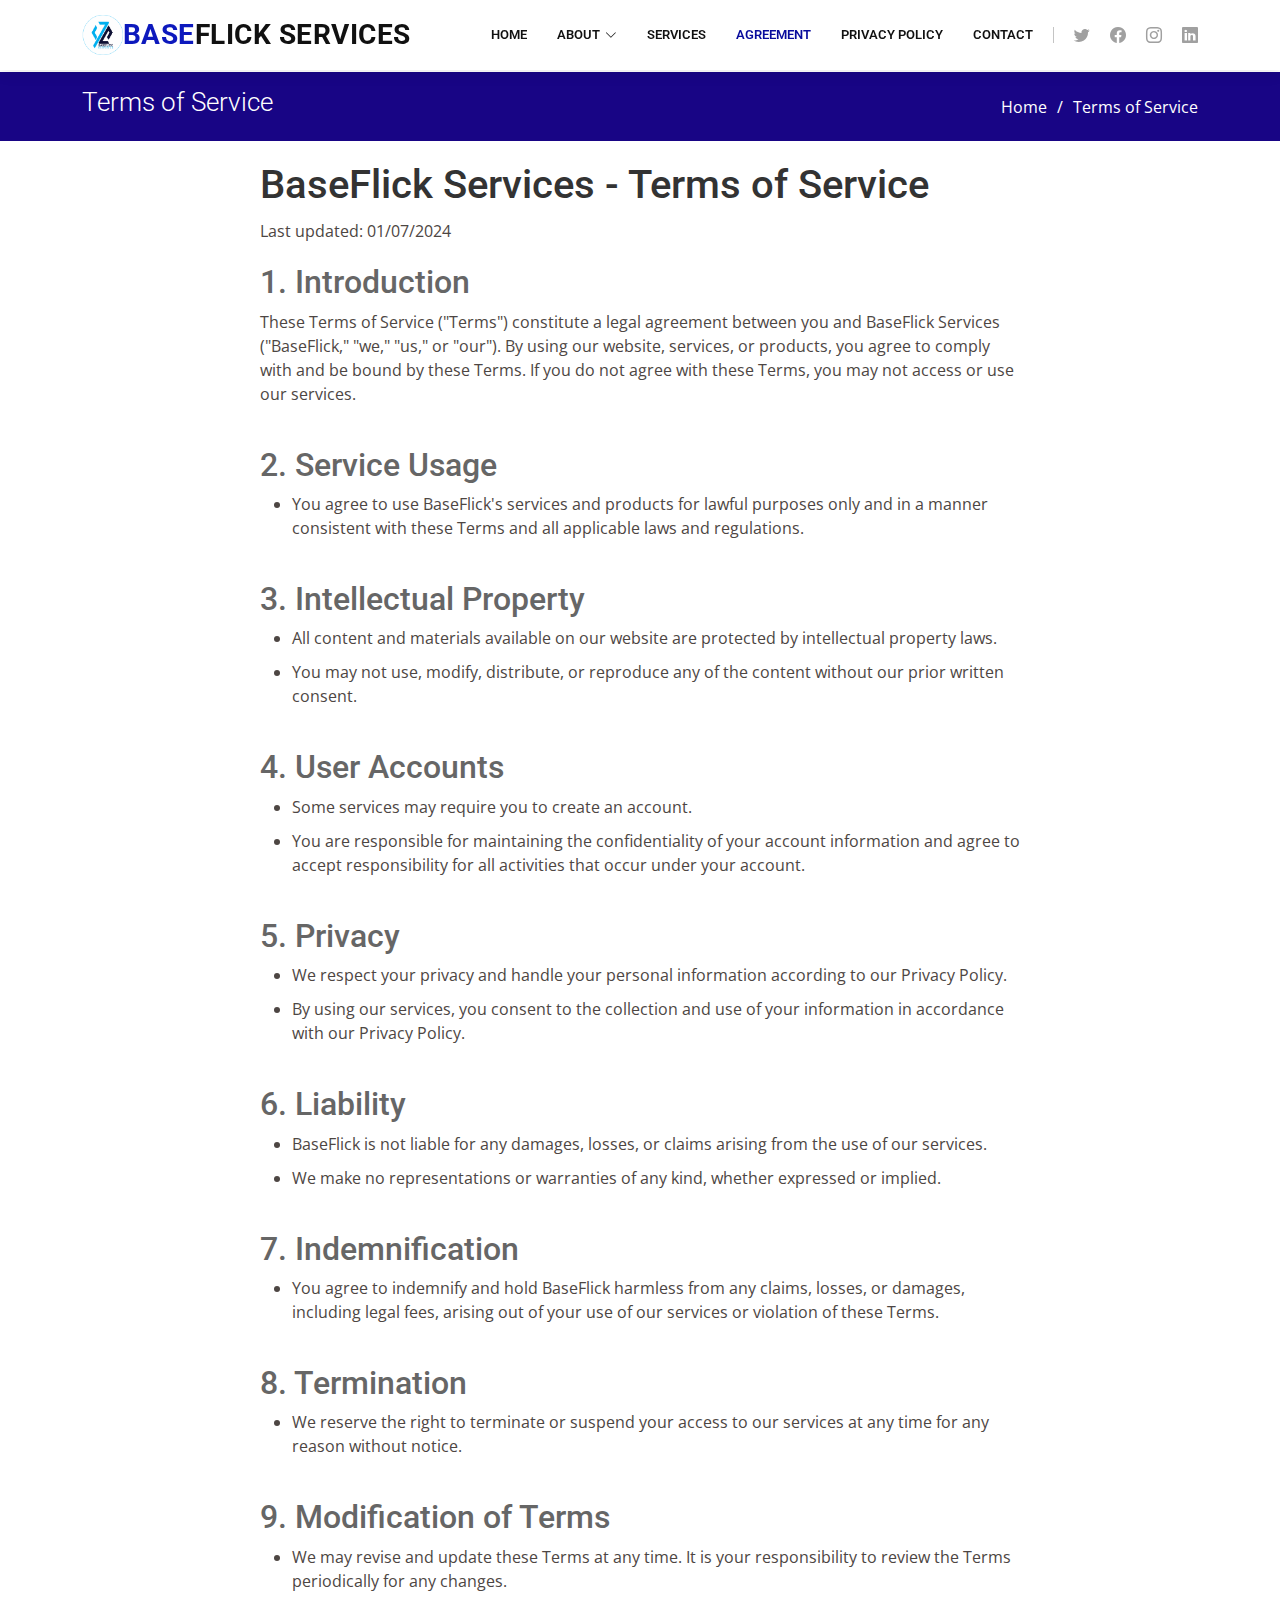
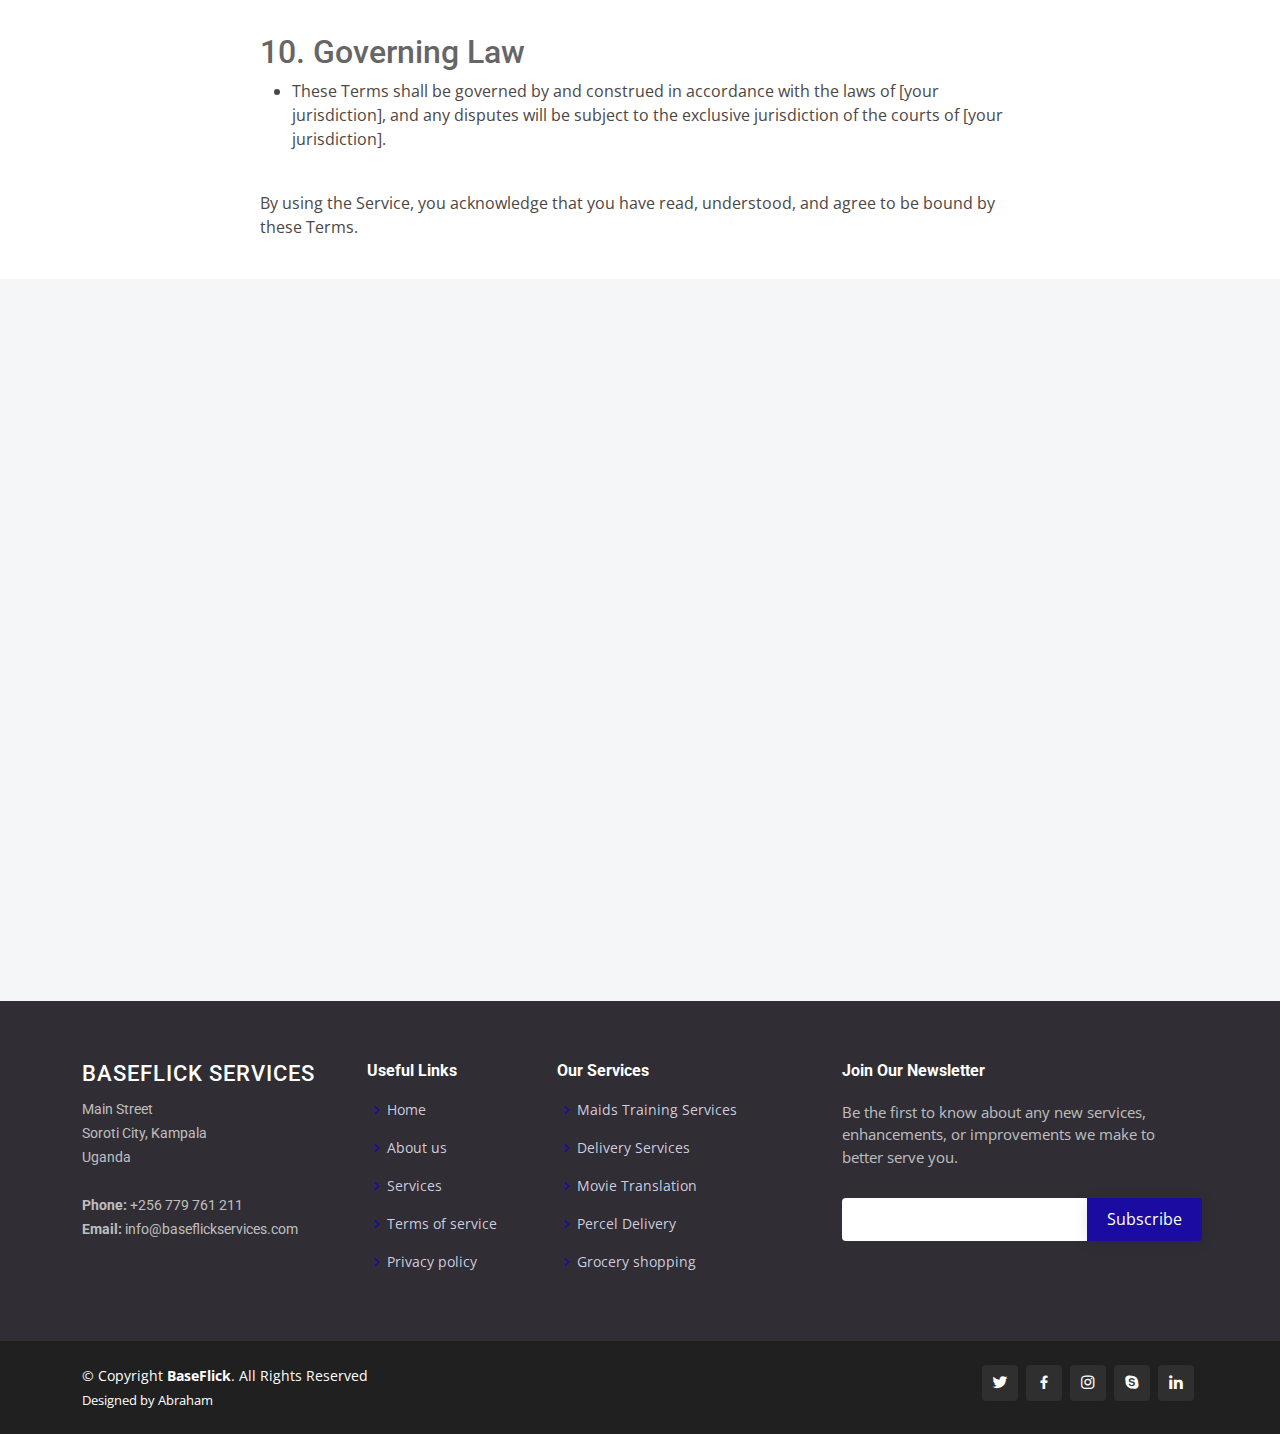
<file: agreement.html>
<!DOCTYPE html>
<html lang="en">

<head>
  <meta charset="utf-8">
  <meta content="width=device-width, initial-scale=1.0" name="viewport">

  <title>Terms of service - BaseFlick Services</title>
  <meta content="" name="description">
  <meta content="" name="keywords">

  <!-- Favicons -->
  <link href="assets/img/logo.png" rel="icon">
  <link href="assets/img/apple-touch-icon.png" rel="apple-touch-icon">

  <!-- Google Fonts -->
  <link href="https://fonts.googleapis.com/css?family=Open+Sans:300,300i,400,400i,600,600i,700,700i|Roboto:300,300i,400,400i,500,500i,600,600i,700,700i|Poppins:300,300i,400,400i,500,500i,600,600i,700,700i" rel="stylesheet">

  <!-- Vendor CSS Files -->
  <link href="assets/vendor/animate.css/animate.min.css" rel="stylesheet">
  <link href="assets/vendor/aos/aos.css" rel="stylesheet">
  <link href="assets/vendor/bootstrap/css/bootstrap.min.css" rel="stylesheet">
  <link href="assets/vendor/bootstrap-icons/bootstrap-icons.css" rel="stylesheet">
  <link href="assets/vendor/boxicons/css/boxicons.min.css" rel="stylesheet">
  <link href="assets/vendor/glightbox/css/glightbox.min.css" rel="stylesheet">
  <link href="assets/vendor/remixicon/remixicon.css" rel="stylesheet">
  <link href="assets/vendor/swiper/swiper-bundle.min.css" rel="stylesheet">

  <!-- Bootstrap Font Icon CSS -->
  <link rel="stylesheet" href="https://cdn.jsdelivr.net/npm/bootstrap-icons@1.5.0/font/bootstrap-icons.css" />

  <!-- Template Main CSS File -->
  <link href="assets/css/style.css" rel="stylesheet">

</head>

<body>

  <!-- ======= Header ======= -->
  <header id="header" class="fixed-top">
    <div class="container d-flex align-items-center">
      <a href="index.html" class="logo me-auto me-lg-0"><img src="assets/img/logo.png" alt="" class="img-fluid"></a>
      <h1 class="logo me-auto"><a href="index.html"><span>Base</span>Flick Services</a></h1>

      <nav id="navbar" class="navbar order-last order-lg-0">
        <ul>
          <li><a href="index.html">Home</a></li>

          <li class="dropdown"><a href="#"><span>About</span> <i class="bi bi-chevron-down"></i></a>
            <ul>
              <li><a href="about.html">About Us</a></li>
              <li><a href="team.html">Team</a></li>
              <li><a href="testimonials.html">Testimonials</a></li>
            </ul>
          </li>

          <li><a href="services.html">Services</a></li>
          <li><a href="agreement.html" class="active">Agreement</a></li>
          <li><a href="privacy-policy.html">Privacy Policy</a></li>
          <li><a href="contact.html">Contact</a></li>

        </ul>
        <i class="bi bi-list mobile-nav-toggle"></i>
      </nav><!-- .navbar -->

      <div class="header-social-links d-flex">
        <a href="#" class="twitter"><i class="bu bi-twitter"></i></a>
        <a href="#" class="facebook"><i class="bu bi-facebook"></i></a>
        <a href="#" class="instagram"><i class="bu bi-instagram"></i></a>
        <a href="#" class="linkedin"><i class="bu bi-linkedin"></i></i></a>
      </div>

    </div>
  </header><!-- End Header -->
  
  <main id="main">
    
    <!-- ======= Breadcrumbs ======= -->
    <section id="breadcrumbs" class="breadcrumbs">
      <div class="container">

        <div class="d-flex justify-content-between align-items-center">
          <h2>Terms of Service</h2>
          <ol>
            <li><a href="index.html">Home</a></li>
            <li>Terms of Service</li>
          </ol>
        </div>
      </div>
    </section><!-- End Breadcrumbs -->
  
      <main style="max-width: 800px; margin: 0 auto; padding: 20px;">
        <h1 style="color: #333; margin-bottom: 10px;">BaseFlick Services - Terms of Service</h1>
        <p style="margin-bottom: 20px;">Last updated: 01/07/2024</p>
    
        <div style="margin-bottom: 40px;">
          <h2 style="color: #666; margin-top: 20px;">1. Introduction</h2>
          <p style="margin-bottom: 20px;">These Terms of Service ("Terms") constitute a legal agreement between you and BaseFlick Services ("BaseFlick," "we," "us," or "our"). By using our website, services, or products, you agree to comply with and be bound by these Terms. If you do not agree with these Terms, you may not access or use our services.</p>
        </div>
    
        <div style="margin-bottom: 40px;">
          <h2 style="color: #666; margin-top: 20px;">2. Service Usage</h2>
          <ul style="list-style: disc; margin-bottom: 20px;">
            <li style="margin-bottom: 10px;">You agree to use BaseFlick's services and products for lawful purposes only and in a manner consistent with these Terms and all applicable laws and regulations.</li>
          </ul>
        </div>
    
        <div style="margin-bottom: 40px;">
          <h2 style="color: #666; margin-top: 20px;">3. Intellectual Property</h2>
          <ul style="list-style: disc; margin-bottom: 20px;">
            <li style="margin-bottom: 10px;">All content and materials available on our website are protected by intellectual property laws.</li>
            <li style="margin-bottom: 10px;">You may not use, modify, distribute, or reproduce any of the content without our prior written consent.</li>
          </ul>
        </div>
    
        <div style="margin-bottom: 40px;">
          <h2 style="color: #666; margin-top: 20px;">4. User Accounts</h2>
          <ul style="list-style: disc; margin-bottom: 20px;">
            <li style="margin-bottom: 10px;">Some services may require you to create an account.</li>
            <li style="margin-bottom: 10px;">You are responsible for maintaining the confidentiality of your account information and agree to accept responsibility for all activities that occur under your account.</li>
          </ul>
        </div>
    
        <div style="margin-bottom: 40px;">
          <h2 style="color: #666; margin-top: 20px;">5. Privacy</h2>
          <ul style="list-style: disc; margin-bottom: 20px;">
            <li style="margin-bottom: 10px;">We respect your privacy and handle your personal information according to our Privacy Policy.</li>
            <li style="margin-bottom: 10px;">By using our services, you consent to the collection and use of your information in accordance with our Privacy Policy.</li>
          </ul>
        </div>
    
        <div style="margin-bottom: 40px;">
          <h2 style="color: #666; margin-top: 20px;">6. Liability</h2>
          <ul style="list-style: disc; margin-bottom: 20px;">
            <li style="margin-bottom: 10px;">BaseFlick is not liable for any damages, losses, or claims arising from the use of our services.</li>
            <li style="margin-bottom: 10px;">We make no representations or warranties of any kind, whether expressed or implied.</li>
          </ul>
        </div>
    
        <div style="margin-bottom: 40px;">
          <h2 style="color: #666; margin-top: 20px;">7. Indemnification</h2>
          <ul style="list-style: disc; margin-bottom: 20px;">
            <li style="margin-bottom: 10px;">You agree to indemnify and hold BaseFlick harmless from any claims, losses, or damages, including legal fees, arising out of your use of our services or violation of these Terms.</li>
          </ul>
        </div>
    
        <div style="margin-bottom: 40px;">
          <h2 style="color: #666; margin-top: 20px;">8. Termination</h2>
          <ul style="list-style: disc; margin-bottom: 20px;">
            <li style="margin-bottom: 10px;">We reserve the right to terminate or suspend your access to our services at any time for any reason without notice.</li>
          </ul>
        </div>
    
        <div style="margin-bottom: 40px;">
          <h2 style="color: #666; margin-top: 20px;">9. Modification of Terms</h2>
          <ul style="list-style: disc; margin-bottom: 20px;">
            <li style="margin-bottom: 10px;">We may revise and update these Terms at any time. It is your responsibility to review the Terms periodically for any changes.</li>
          </ul>
        </div>
    
        <div style="margin-bottom: 40px;">
          <h2 style="color: #666; margin-top: 20px;">10. Governing Law</h2>
          <ul style="list-style: disc; margin-bottom: 20px;">
            <li style="margin-bottom: 10px;">These Terms shall be governed by and construed in accordance with the laws of [your jurisdiction], and any disputes will be subject to the exclusive jurisdiction of the courts of [your jurisdiction].</li>
          </ul>
        </div>
    
        <p style="margin-bottom: 20px;">By using the Service, you acknowledge that you have read, understood, and agree to be bound by these Terms.</p>
      </main>
    

    <!-- ======= Frequently Asked Questions Section ======= -->
    <section id="faq" class="faq section-bg">
      <div class="container" data-aos="fade-up">

        <div class="section-title">
          <h2>Frequently Asked Questions</h2>
        </div>

        <div class="faq-list">
          <ul>
            <li data-aos="fade-up">
              <i class="bx bx-help-circle icon-help"></i> <a data-bs-toggle="collapse" class="collapse" data-bs-target="#faq-list-1">What services does BaseFlick provide? <i class="bx bx-chevron-down icon-show"></i><i class="bx bx-chevron-up icon-close"></i></a>
              <div id="faq-list-1" class="collapse show" data-bs-parent=".faq-list">
                <p>
                  BaseFlick offers a range of services, including reliable delivery logistics, specialized training for domestic workers, 
                  and movie translation courses. We also provide maid services, grocery delivery, and more.
                </p>
              </div>
            </li>

            <li data-aos="fade-up" data-aos-delay="100">
              <i class="bx bx-help-circle icon-help"></i> <a data-bs-toggle="collapse" data-bs-target="#faq-list-2" class="collapsed">How do you ensure the trustworthiness of your domestic workers? <i class="bx bx-chevron-down icon-show"></i><i class="bx bx-chevron-up icon-close"></i></a>
              <div id="faq-list-2" class="collapse" data-bs-parent=".faq-list">
                <p>
                  We have a rigorous vetting process that includes background checks, interviews, and reference checks. We also provide comprehensive training to ensure our domestic workers are well-equipped for their roles.                </p>
              </div>
            </li>

            <li data-aos="fade-up" data-aos-delay="200">
              <i class="bx bx-help-circle icon-help"></i> <a data-bs-toggle="collapse" data-bs-target="#faq-list-3" class="collapsed">Can I customize my maid service according to my specific needs? <i class="bx bx-chevron-down icon-show"></i><i class="bx bx-chevron-up icon-close"></i></a>
              <div id="faq-list-3" class="collapse" data-bs-parent=".faq-list">
                <p>
                  Yes, absolutely. We offer customizable cleaning plans, allowing you to tailor your maid service to your unique preferences and requirements.                </p>
              </div>
            </li>

            <li data-aos="fade-up" data-aos-delay="300">
              <i class="bx bx-help-circle icon-help"></i> <a data-bs-toggle="collapse" data-bs-target="#faq-list-4" class="collapsed">How do I schedule a grocery delivery? <i class="bx bx-chevron-down icon-show"></i><i class="bx bx-chevron-up icon-close"></i></a>
              <div id="faq-list-4" class="collapse" data-bs-parent=".faq-list">
                <p>
                  Ordering groceries is easy with our user-friendly online platform or app. Simply browse products, add them to your cart, select your preferred delivery time and date, and complete your order.                </p>
              </div>
            </li>

            <li data-aos="fade-up" data-aos-delay="400">
              <i class="bx bx-help-circle icon-help"></i> <a data-bs-toggle="collapse" data-bs-target="#faq-list-5" class="collapsed">Are your movie translation courses suitable for beginners? <i class="bx bx-chevron-down icon-show"></i><i class="bx bx-chevron-up icon-close"></i></a>
              <div id="faq-list-5" class="collapse" data-bs-parent=".faq-list">
                <p>
                  Yes, our movie translation courses are designed to accommodate individuals at various skill levels. Whether you're a beginner or experienced translator, you can benefit from our training.                </p>
              </div>
            </li>

          </ul>
        </div>

      </div>
    </section><!-- End Frequently Asked Questions Section -->

  </main><!-- End #main -->

  <!-- ======= Footer ======= -->
  <footer id="footer">

    <div class="footer-top">
      <div class="container">
        <div class="row">

          <div class="col-lg-3 col-md-6 footer-contact">
            <h3>BaseFlick Services</h3>
            <p>
              Main Street <br>
              Soroti City, Kampala <br>
              Uganda <br><br>
              <strong>Phone:</strong> +256 779 761 211<br>
              <strong>Email:</strong> info@baseflickservices.com<br>
            </p>
          </div>

          <div class="col-lg-2 col-md-6 footer-links">
            <h4>Useful Links</h4>
            <ul>
              <li><i class="bx bx-chevron-right"></i> <a href="index.html">Home</a></li>
              <li><i class="bx bx-chevron-right"></i> <a href="about.html">About us</a></li>
              <li><i class="bx bx-chevron-right"></i> <a href="services.html">Services</a></li>
              <li><i class="bx bx-chevron-right"></i> <a href="agreement.html">Terms of service</a></li>
              <li><i class="bx bx-chevron-right"></i> <a href="privacy-policy.html">Privacy policy</a></li>
            </ul>
          </div>

          <div class="col-lg-3 col-md-6 footer-links">
            <h4>Our Services</h4>
            <ul>
              <li><i class="bx bx-chevron-right"></i> <a href="services.html">Maids Training Services</a></li>
              <li><i class="bx bx-chevron-right"></i> <a href="services.html">Delivery Services</a></li>
              <li><i class="bx bx-chevron-right"></i> <a href="services.html">Movie Translation</a></li>
              <li><i class="bx bx-chevron-right"></i> <a href="services.html">Percel Delivery</a></li>
              <li><i class="bx bx-chevron-right"></i> <a href="services.html">Grocery shopping</a></li>
            </ul>
          </div>

          <div class="col-lg-4 col-md-6 footer-newsletter">
            <h4>Join Our Newsletter</h4>
            <p>Be the first to know about any new services, enhancements, or improvements we make to better serve you.</p>
            <form action="" method="post">
              <input type="email" name="email"><input type="submit" value="Subscribe">
            </form>
          </div>

        </div>
      </div>
    </div>

    <div class="container d-md-flex py-4">

      <div class="me-md-auto text-center text-md-start">
        <div class="copyright">
          &copy; Copyright <strong><span>BaseFlick</span></strong>. All Rights Reserved
        </div>
        <div class="credits">
          Designed by Abraham</a>
        </div>
      </div>
      <div class="social-links text-center text-md-right pt-3 pt-md-0">
        <a href="#" class="twitter"><i class="bx bxl-twitter"></i></a>
        <a href="#" class="facebook"><i class="bx bxl-facebook"></i></a>
        <a href="#" class="instagram"><i class="bx bxl-instagram"></i></a>
        <a href="#" class="google-plus"><i class="bx bxl-skype"></i></a>
        <a href="#" class="linkedin"><i class="bx bxl-linkedin"></i></a>
      </div>
    </div>
  </footer><!-- End Footer -->

  <a href="#" class="back-to-top d-flex align-items-center justify-content-center"><i class="bi bi-arrow-up-short"></i></a>

  <!-- Vendor JS Files -->
  <script src="assets/vendor/aos/aos.js"></script>
  <script src="assets/vendor/bootstrap/js/bootstrap.bundle.min.js"></script>
  <script src="assets/vendor/glightbox/js/glightbox.min.js"></script>
  <script src="assets/vendor/isotope-layout/isotope.pkgd.min.js"></script>
  <script src="assets/vendor/swiper/swiper-bundle.min.js"></script>
  <script src="assets/vendor/waypoints/noframework.waypoints.js"></script>
  <script src="assets/vendor/php-email-form/validate.js"></script>

  <!-- Template Main JS File -->
  <script src="assets/js/main.js"></script>

</body>

</html>
</file>
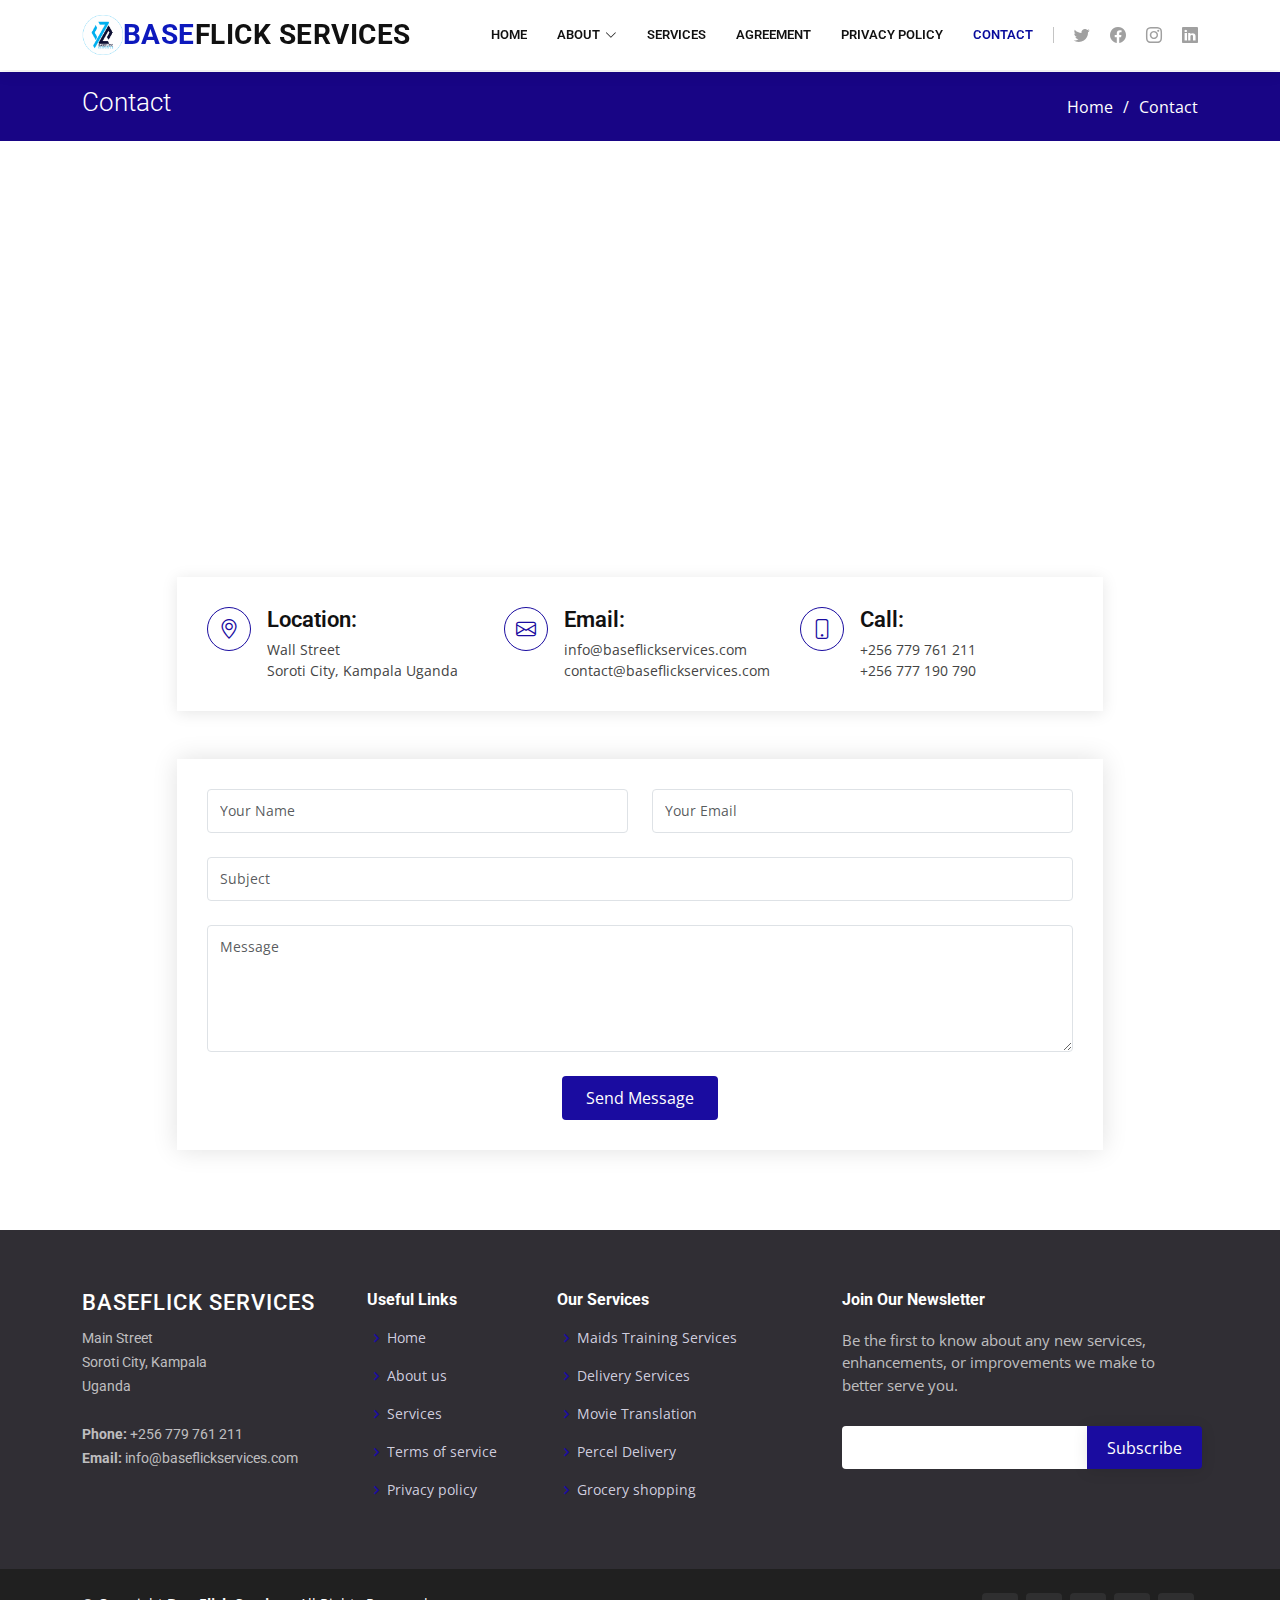
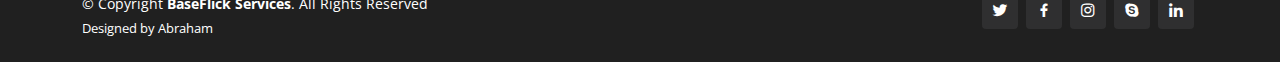
<file: contact.html>
<!DOCTYPE html>
<html lang="en">

<head>
  <meta charset="utf-8">
  <meta content="width=device-width, initial-scale=1.0" name="viewport">

  <title>Contact - BaseFlick Services</title>
  <meta content="" name="description">
  <meta content="" name="keywords">

  <!-- Favicons -->
  <link href="assets/img/logo.png" rel="icon">
  <link href="assets/img/apple-touch-icon.png" rel="apple-touch-icon">

  <!-- Google Fonts -->
  <link href="https://fonts.googleapis.com/css?family=Open+Sans:300,300i,400,400i,600,600i,700,700i|Roboto:300,300i,400,400i,500,500i,600,600i,700,700i|Poppins:300,300i,400,400i,500,500i,600,600i,700,700i" rel="stylesheet">

  <!-- Vendor CSS Files -->
  <link href="assets/vendor/animate.css/animate.min.css" rel="stylesheet">
  <link href="assets/vendor/aos/aos.css" rel="stylesheet">
  <link href="assets/vendor/bootstrap/css/bootstrap.min.css" rel="stylesheet">
  <link href="assets/vendor/bootstrap-icons/bootstrap-icons.css" rel="stylesheet">
  <link href="assets/vendor/boxicons/css/boxicons.min.css" rel="stylesheet">
  <link href="assets/vendor/glightbox/css/glightbox.min.css" rel="stylesheet">
  <link href="assets/vendor/remixicon/remixicon.css" rel="stylesheet">
  <link href="assets/vendor/swiper/swiper-bundle.min.css" rel="stylesheet">

  <!-- Template Main CSS File -->
  <link href="assets/css/style.css" rel="stylesheet">
</head>

<body>

  <!-- ======= Header ======= -->
  <header id="header" class="fixed-top">
    <div class="container d-flex align-items-center">
      <a href="index.html" class="logo me-auto me-lg-0"><img src="assets/img/logo.png" alt="" class="img-fluid"></a>
      <h1 class="logo me-auto"><a href="index.html"><span>Base</span>Flick Services</a></h1>
      <!-- <a href="index.html" class="logo me-auto me-lg-0"><img src="assets/img/logo.png" alt="" class="img-fluid"></a>-->

      <nav id="navbar" class="navbar order-last order-lg-0">
        <ul>
          <li><a href="index.html">Home</a></li>

          <li class="dropdown"><a href="#"><span>About</span> <i class="bi bi-chevron-down"></i></a>
            <ul>
              <li><a href="about.html">About Us</a></li>
              <li><a href="team.html">Team</a></li>
              <li><a href="testimonials.html">Testimonials</a></li>
              </li>
            </ul>
          </li>

          <li><a href="services.html">Services</a></li>
          <li><a href="agreement.html">Agreement</a></li>
          <li><a href="privacy-policy.html">Privacy Policy</a></li>
          <li><a href="contact.html" class="active">Contact</a></li>

        </ul>
        <i class="bi bi-list mobile-nav-toggle"></i>
      </nav><!-- .navbar -->

      <div class="header-social-links d-flex">
        <a href="#" class="twitter"><i class="bu bi-twitter"></i></a>
        <a href="#" class="facebook"><i class="bu bi-facebook"></i></a>
        <a href="#" class="instagram"><i class="bu bi-instagram"></i></a>
        <a href="#" class="linkedin"><i class="bu bi-linkedin"></i></i></a>
      </div>

    </div>
  </header><!-- End Header -->

  <main id="main">

    <!-- ======= Breadcrumbs ======= -->
    <section id="breadcrumbs" class="breadcrumbs">
      <div class="container">

        <div class="d-flex justify-content-between align-items-center">
          <h2>Contact</h2>
          <ol>
            <li><a href="index.html">Home</a></li>
            <li>Contact</li>
          </ol>
        </div>

      </div>
    </section><!-- End Breadcrumbs -->

    <!-- ======= Contact Section ======= -->
    <div class="map-section">
      <iframe style="border:0; width: 100%; height: 350px;" src="https://www.google.com/maps/embed?pb=!1m18!1m12!1m3!1d5024.598152741303!2d33.608332877438635!3d1.7173730412683983!2m3!1f0!2f0!3f0!3m2!1i1024!2i768!4f13.1!3m3!1m2!1s0x1779b9ffc3d63557%3A0x7923a22894bc2ef9!2sSoroti!5e0!3m2!1sen!2sug!4v1700181255282!5m2!1sen!2sug" frameborder="0" allowfullscreen></iframe>
    </div>

    <section id="contact" class="contact">
      <div class="container">

        <div class="row justify-content-center" data-aos="fade-up">

          <div class="col-lg-10">

            <div class="info-wrap">
              <div class="row">
                <div class="col-lg-4 info">
                  <i class="bi bi-geo-alt"></i>
                  <h4>Location:</h4>
                  <p>Wall Street<br>Soroti City, Kampala Uganda</p>
                </div>

                <div class="col-lg-4 info mt-4 mt-lg-0">
                  <i class="bi bi-envelope"></i>
                  <h4>Email:</h4>
                  <p>info@baseflickservices.com<br>contact@baseflickservices.com</p>
                </div>

                <div class="col-lg-4 info mt-4 mt-lg-0">
                  <i class="bi bi-phone"></i>
                  <h4>Call:</h4>
                  <p>+256 779 761 211<br>+256 777 190 790</p>
                </div>
              </div>
            </div>

          </div>

        </div>

        <div class="row mt-5 justify-content-center" data-aos="fade-up">
          <div class="col-lg-10">
            <form action="forms/contact.php" method="post" role="form" class="php-email-form">
              <div class="row">
                <div class="col-md-6 form-group">
                  <input type="text" name="name" class="form-control" id="name" placeholder="Your Name" required>
                </div>
                <div class="col-md-6 form-group mt-3 mt-md-0">
                  <input type="email" class="form-control" name="email" id="email" placeholder="Your Email" required>
                </div>
              </div>
              <div class="form-group mt-3">
                <input type="text" class="form-control" name="subject" id="subject" placeholder="Subject" required>
              </div>
              <div class="form-group mt-3">
                <textarea class="form-control" name="message" rows="5" placeholder="Message" required></textarea>
              </div>
              <div class="my-3">
                <div class="loading">Loading</div>
                <div class="error-message"></div>
                <div class="sent-message">Your message has been sent. Thank you!</div>
              </div>
              <div class="text-center"><button type="submit">Send Message</button></div>
            </form>
          </div>

        </div>

      </div>
    </section><!-- End Contact Section -->

  </main><!-- End #main -->

  <!-- ======= Footer ======= -->
  <footer id="footer">

    <div class="footer-top">
      <div class="container">
        <div class="row">

          <div class="col-lg-3 col-md-6 footer-contact">
            <h3>BaseFlick Services</h3>
            <p>
              Main Street <br>
              Soroti City, Kampala <br>
              Uganda <br><br>
              <strong>Phone:</strong> +256 779 761 211<br>
              <strong>Email:</strong> info@baseflickservices.com<br>
            </p>
          </div>

          <div class="col-lg-2 col-md-6 footer-links">
            <h4>Useful Links</h4>
            <ul>
              <li><i class="bx bx-chevron-right"></i> <a href="index.html">Home</a></li>
              <li><i class="bx bx-chevron-right"></i> <a href="about.html">About us</a></li>
              <li><i class="bx bx-chevron-right"></i> <a href="services.html">Services</a></li>
              <li><i class="bx bx-chevron-right"></i> <a href="agreement.html">Terms of service</a></li>
              <li><i class="bx bx-chevron-right"></i> <a href="privacy-policy.html">Privacy policy</a></li>
            </ul>
          </div>

          <div class="col-lg-3 col-md-6 footer-links">
            <h4>Our Services</h4>
            <ul>
              <li><i class="bx bx-chevron-right"></i> <a href="services.html">Maids Training Services</a></li>
              <li><i class="bx bx-chevron-right"></i> <a href="services.html">Delivery Services</a></li>
              <li><i class="bx bx-chevron-right"></i> <a href="services.html">Movie Translation</a></li>
              <li><i class="bx bx-chevron-right"></i> <a href="services.html">Percel Delivery</a></li>
              <li><i class="bx bx-chevron-right"></i> <a href="services.html">Grocery shopping</a></li>
            </ul>
          </div>

          <div class="col-lg-4 col-md-6 footer-newsletter">
            <h4>Join Our Newsletter</h4>
            <p>Be the first to know about any new services, enhancements, or improvements we make to better serve you.</p>
            <form action="" method="post">
              <input type="email" name="email"><input type="submit" value="Subscribe">
            </form>
          </div>

        </div>
      </div>
    </div>

    <div class="container d-md-flex py-4">

      <div class="me-md-auto text-center text-md-start">
        <div class="copyright">
          &copy; Copyright <strong><span>BaseFlick Services</span></strong>. All Rights Reserved
        </div>
        <div class="credits">
          
          Designed by Abraham</a>
        </div>
      </div>
      <div class="social-links text-center text-md-right pt-3 pt-md-0">
        <a href="#" class="twitter"><i class="bx bxl-twitter"></i></a>
        <a href="#" class="facebook"><i class="bx bxl-facebook"></i></a>
        <a href="#" class="instagram"><i class="bx bxl-instagram"></i></a>
        <a href="#" class="google-plus"><i class="bx bxl-skype"></i></a>
        <a href="#" class="linkedin"><i class="bx bxl-linkedin"></i></a>
      </div>
    </div>
  </footer><!-- End Footer -->

  <a href="#" class="back-to-top d-flex align-items-center justify-content-center"><i class="bi bi-arrow-up-short"></i></a>

  <!-- Vendor JS Files -->
  <script src="assets/vendor/aos/aos.js"></script>
  <script src="assets/vendor/bootstrap/js/bootstrap.bundle.min.js"></script>
  <script src="assets/vendor/glightbox/js/glightbox.min.js"></script>
  <script src="assets/vendor/isotope-layout/isotope.pkgd.min.js"></script>
  <script src="assets/vendor/swiper/swiper-bundle.min.js"></script>
  <script src="assets/vendor/waypoints/noframework.waypoints.js"></script>
  <script src="assets/vendor/php-email-form/validate.js"></script>

  <!-- Template Main JS File -->
  <script src="assets/js/main.js"></script>

</body>

</html>
</file>
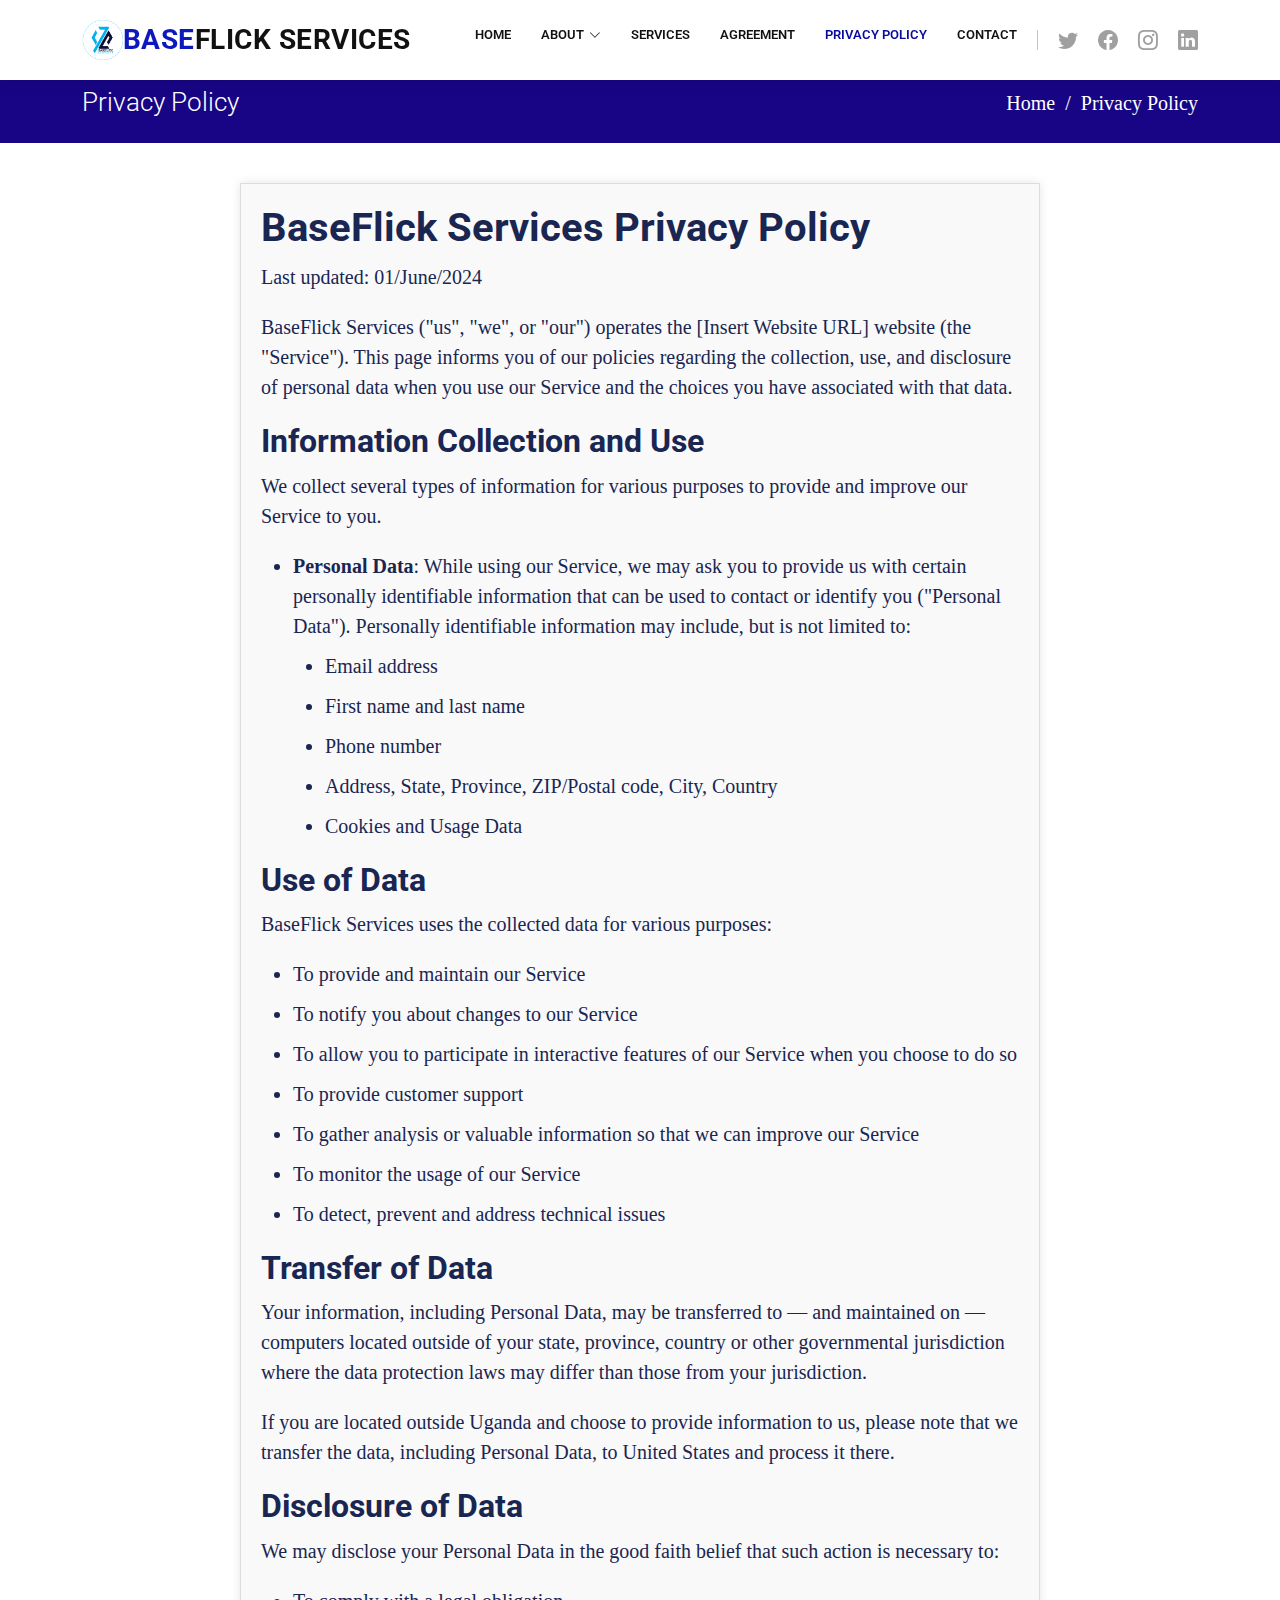
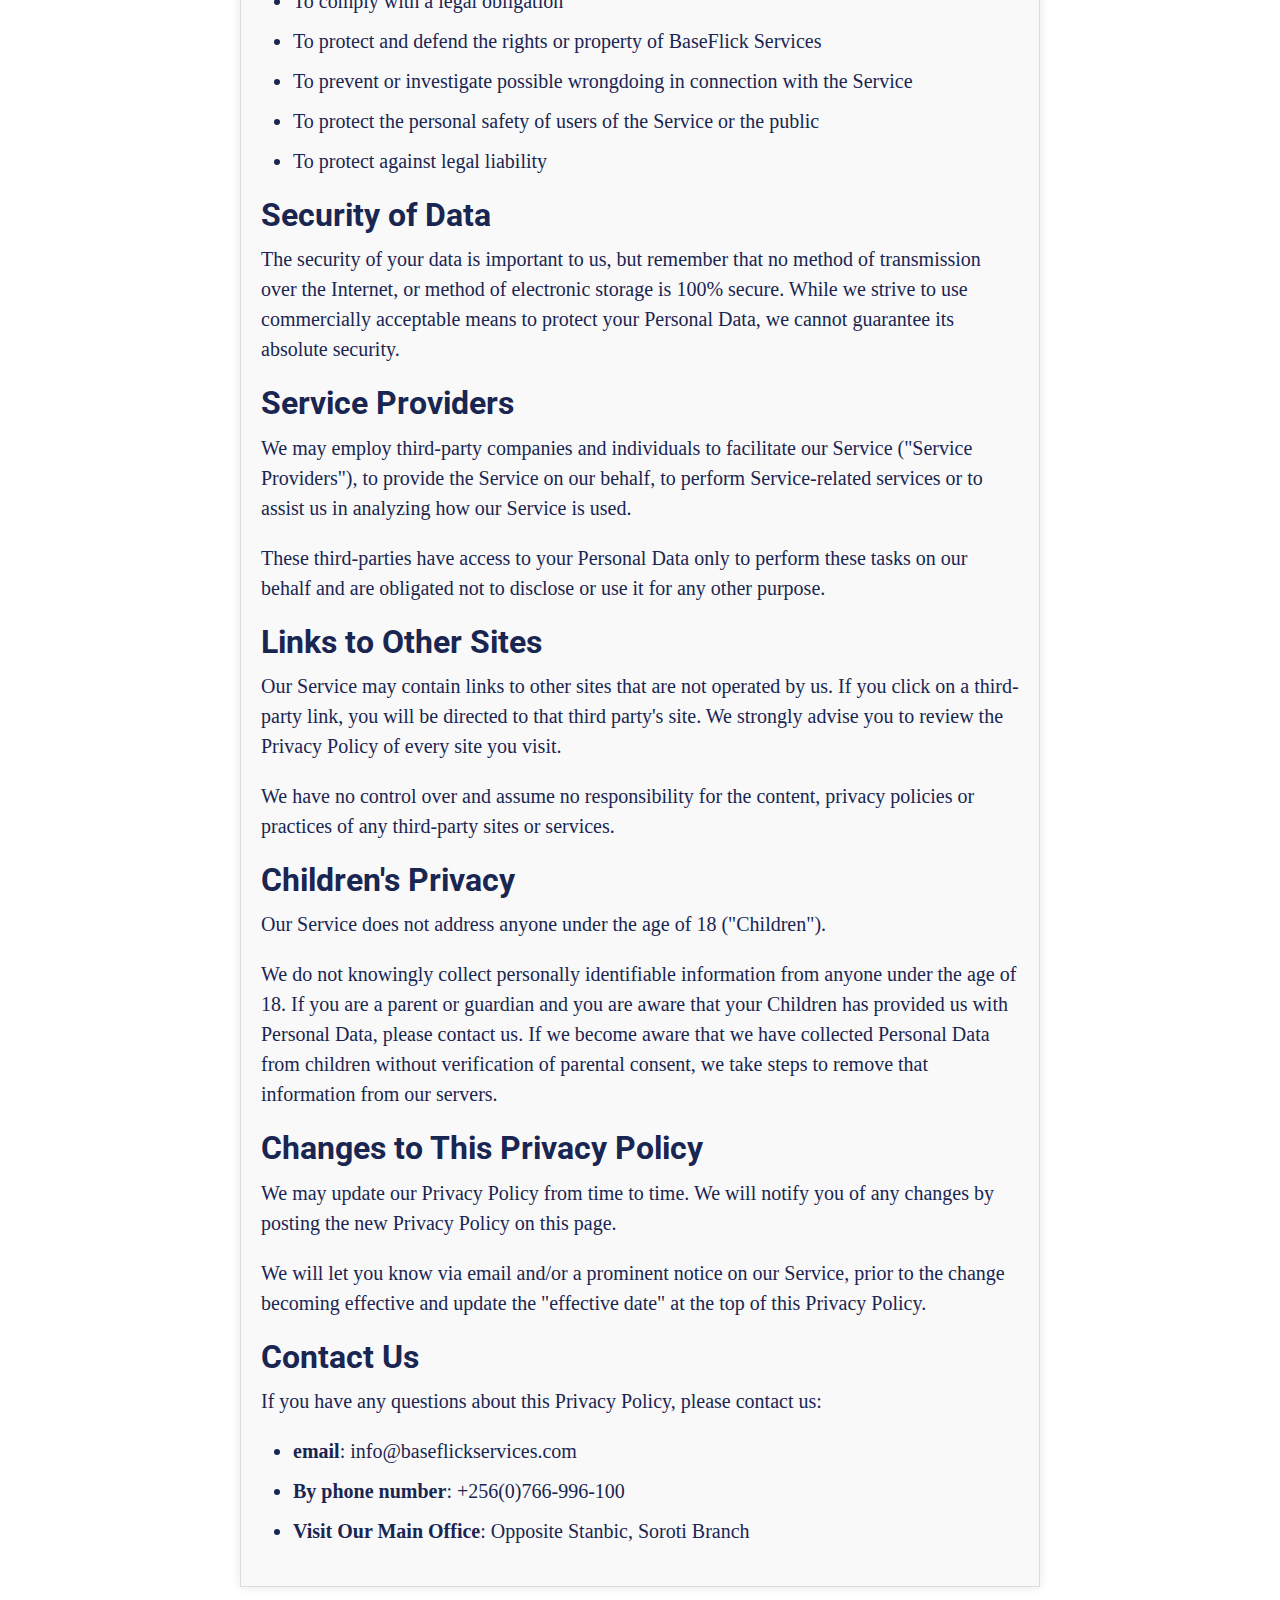
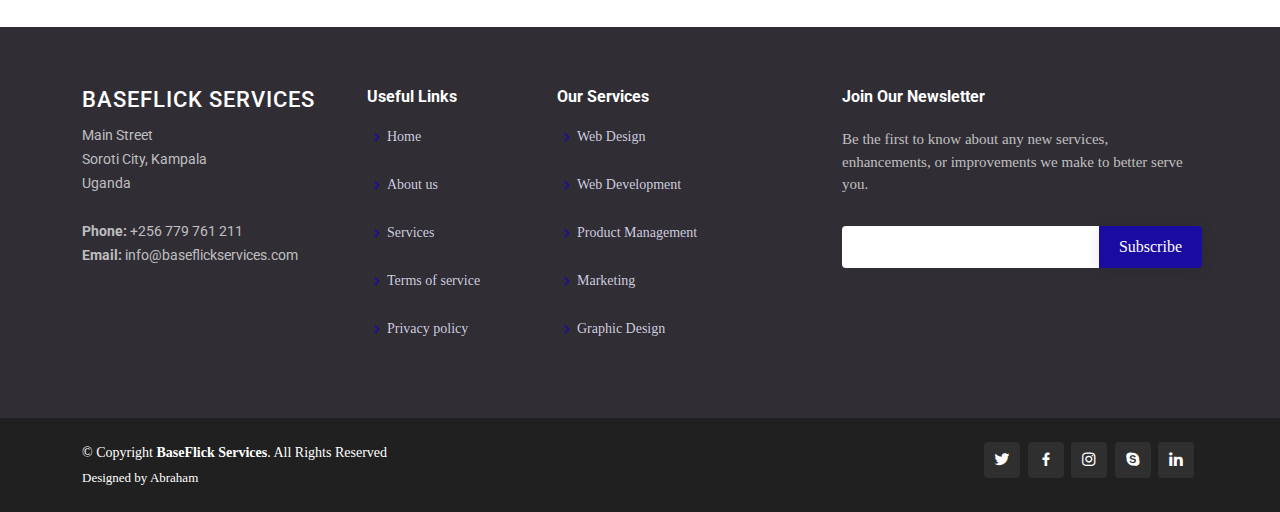
<file: privacy-policy.html>
<!DOCTYPE html>
<html lang="en">

<head>
  <meta charset="utf-8">
  <meta content="width=device-width, initial-scale=1.0" name="viewport">

  <title>Privacy Policy - BaseFlick Services</title>
  <meta content="" name="description">
  <meta content="" name="keywords">

  <!-- Favicons -->
  <link href="assets/img/logo.png" rel="icon">
  <link href="assets/img/apple-touch-icon.png" rel="apple-touch-icon">

  <!-- Google Fonts -->
  <link href="https://fonts.googleapis.com/css?family=Open+Sans:300,300i,400,400i,600,600i,700,700i|Roboto:300,300i,400,400i,500,500i,600,600i,700,700i|Poppins:300,300i,400,400i,500,500i,600,600i,700,700i" rel="stylesheet">

  <!-- Vendor CSS Files -->
  <link href="assets/vendor/animate.css/animate.min.css" rel="stylesheet">
  <link href="assets/vendor/aos/aos.css" rel="stylesheet">
  <link href="assets/vendor/bootstrap/css/bootstrap.min.css" rel="stylesheet">
  <link href="assets/vendor/bootstrap-icons/bootstrap-icons.css" rel="stylesheet">
  <link href="assets/vendor/boxicons/css/boxicons.min.css" rel="stylesheet">
  <link href="assets/vendor/glightbox/css/glightbox.min.css" rel="stylesheet">
  <link href="assets/vendor/remixicon/remixicon.css" rel="stylesheet">
  <link href="assets/vendor/swiper/swiper-bundle.min.css" rel="stylesheet">

  <!-- Template Main CSS File -->
  <link href="assets/css/style.css" rel="stylesheet">


</head>

<body>

  <!-- ======= Header ======= -->
  <header id="header" class="fixed-top">
    <div class="container d-flex align-items-center">
      <a href="index.html" class="logo me-auto me-lg-0"><img src="assets/img/logo.png" alt="" class="img-fluid"></a>
      <h1 class="logo me-auto"><a href="index.html"><span>BASE</span>FLICK SERVICES</a></h1>
     

      <nav id="navbar" class="navbar order-last order-lg-0">
        <ul>
          <li><a href="index.html">Home</a></li>

          <li class="dropdown"><a href="#"><span>About</span> <i class="bi bi-chevron-down"></i></a>
            <ul>
              <li><a href="about.html">About Us</a></li>
              <li><a href="team.html">Team</a></li>
              <li><a href="testimonials.html">Testimonials</a></li>
            </ul>
          </li>

          <li><a href="services.html">Services</a></li>
          <li><a href="agreement.html">Agreement</a></li>
          <li><a href="Privacy-policy.html" class="active">Privacy Policy</a></li>
          <li><a href="contact.html">Contact</a></li>

        </ul>
        <i class="bi bi-list mobile-nav-toggle"></i>
      </nav><!-- .navbar -->

      <div class="header-social-links d-flex">
        <a href="#" class="twitter"><i class="bu bi-twitter"></i></a>
        <a href="#" class="facebook"><i class="bu bi-facebook"></i></a>
        <a href="#" class="instagram"><i class="bu bi-instagram"></i></a>
        <a href="#" class="linkedin"><i class="bu bi-linkedin"></i></i></a>
      </div>

    </div>
  </header><!-- End Header -->

  <main id="main">

    <!-- ======= Breadcrumbs ======= -->
    <section id="breadcrumbs" class="breadcrumbs">
      <div class="container">

        <div class="d-flex justify-content-between align-items-center">
          <h2>Privacy Policy</h2>
          <ol>
            <li><a href="index.html">Home</a></li>
            <li>Privacy Policy</li>
          </ol>
        </div>

      </div>
    </section><!-- End Breadcrumbs -->

    <!-- ======= Blog Section ======= -->
    <style>
      body {
        font-family: 'Times New Roman', Times, serif, sans-serif;
        font-size: 20px;
        line-height: 1.5;
        color: #192652;
      }
  
      h1, h2, h3, h4, h5, h6 {
        font-weight: bold;
        margin-bottom: 10px;
      }
  
      p {
        margin-bottom: 20px;
      }
  
      ul {
        list-style: disc;
        margin-bottom: 20px;
      }
  
      li {
        margin-bottom: 10px;
      }
  
      a {
        text-decoration: none;
        color: #337ab7;
      }
  
      a:hover {
        text-decoration: underline;
      }
  
     .privacy-policy {
        max-width: 800px;
        margin: 40px auto;
        padding: 20px;
        background-color: #f9f9f9;
        border: 1px solid #ddd;
        box-shadow: 0 0 10px rgba(0, 0, 0, 0.1);
      }
    </style>
  </head>
  <body>
    <div class="privacy-policy">
      <h1>BaseFlick Services Privacy Policy</h1>
  
      <p>Last updated: 01/June/2024</p>
  
      <p>BaseFlick Services ("us", "we", or "our") operates the [Insert Website URL] website (the "Service"). This page informs you of our policies regarding the collection, use, and disclosure of personal data when you use our Service and the choices you have associated with that data.</p>
  
      <h2>Information Collection and Use</h2>
  
      <p>We collect several types of information for various purposes to provide and improve our Service to you.</p>
  
      <ul>
        <li><strong>Personal Data</strong>: While using our Service, we may ask you to provide us with certain personally identifiable information that can be used to contact or identify you ("Personal Data"). Personally identifiable information may include, but is not limited to:</li>
        <ul>
          <li>Email address</li>
          <li>First name and last name</li>
          <li>Phone number</li>
          <li>Address, State, Province, ZIP/Postal code, City, Country</li>
          <li>Cookies and Usage Data</li>
        </ul>
      </ul>
  
      <h2>Use of Data</h2>
  
      <p>BaseFlick Services uses the collected data for various purposes:</p>
  
      <ul>
        <li>To provide and maintain our Service</li>
        <li>To notify you about changes to our Service</li>
        <li>To allow you to participate in interactive features of our Service when you choose to do so</li>
        <li>To provide customer support</li>
        <li>To gather analysis or valuable information so that we can improve our Service</li>
        <li>To monitor the usage of our Service</li>
        <li>To detect, prevent and address technical issues</li>
      </ul>
  
      <h2>Transfer of Data</h2>
  
      <p>Your information, including Personal Data, may be transferred to — and maintained on — computers located outside of your state, province, country or other governmental jurisdiction where the data protection laws may differ than those from your jurisdiction.</p>
  
      <p>If you are located outside Uganda and choose to provide information to us, please note that we transfer the data, including Personal Data, to United States and process it there.</p>
  
      <h2>Disclosure of Data</h2>
  
      <p>We may disclose your Personal Data in the good faith belief that such action is necessary to:</p>
  
      <ul>
        <li>To comply with a legal obligation</li>
        <li>To protect and defend the rights or property of BaseFlick Services</li>
        <li>To prevent or investigate possible wrongdoing in connection with the Service</li>
        <li>To protect the personal safety of users of the Service or the public</li>
        <li>To protect against legal liability</li>
      </ul>
  
      <h2>Security of Data</h2>
  
      <p>The security of your data is important to us, but remember that no method of transmission over the Internet, or method of electronic storage is 100% secure. While we strive to use commercially acceptable means to protect your Personal Data, we cannot guarantee its absolute security.</p>
  
      <h2>Service Providers</h2>
  
      <p>We may employ third-party companies and individuals to facilitate our Service ("Service Providers"), to provide the Service on our behalf, to perform Service-related services or to assist us in analyzing how our Service is used.</p>
  
      <p>These third-parties have access to your Personal Data only to perform these tasks on our behalf and are obligated not to disclose or use it for any other purpose.</p>
  
      <h2>Links to Other Sites</h2>
  
      <p>Our Service may contain links to other sites that are not operated by us. If you click on a third-party link, you will be directed to that third party's site. We strongly advise you to review the Privacy Policy of every site you visit.</p>
  
      <p>We have no control over and assume no responsibility for the content, privacy policies or practices of any third-party sites or services.</p>
  
      <h2>Children's Privacy</h2>
  
      <p>Our Service does not address anyone under the age of 18 ("Children").</p>
  
      <p>We do not knowingly collect personally identifiable information from anyone under the age of 18. If you are a parent or guardian and you are aware that your Children has provided us with Personal Data, please contact us. If we become aware that we have collected Personal Data from children without verification of parental consent, we take steps to remove that information from our servers.</p>
  
      <h2>Changes to This Privacy Policy</h2>
  
      <p>We may update our Privacy Policy from time to time. We will notify you of any changes by posting the new Privacy Policy on this page.</p>
  
      <p>We will let you know via email and/or a prominent notice on our Service, prior to the change becoming effective and update the "effective date" at the top of this Privacy Policy.</p>
  
      <h2>Contact Us</h2>
  
      <p>If you have any questions about this Privacy Policy, please contact us:</p>
  
      <ul>
        <li><strong> email</strong>: info@baseflickservices.com</li>
        <li><strong>By phone number</strong>: +256(0)766-996-100</li>
        <li><strong>Visit Our Main Office</strong>: Opposite Stanbic, Soroti Branch</li>
      </ul>
  
    </div>
  </body>

  </main><!-- End #main -->

  <!-- ======= Footer ======= -->
  <footer id="footer">

    <div class="footer-top">
      <div class="container">
        <div class="row">

          <div class="col-lg-3 col-md-6 footer-contact">
            <h3>BaseFlick Services</h3>
            <p>
              Main Street <br>
              Soroti City, Kampala <br>
              Uganda <br><br>
              <strong>Phone:</strong> +256 779 761 211<br>
              <strong>Email:</strong> info@baseflickservices.com<br>
            </p>
          </div>


          <div class="col-lg-2 col-md-6 footer-links">
            <h4>Useful Links</h4>
            <ul>
              <li><i class="bx bx-chevron-right"></i> <a href="index.html">Home</a></li>
              <li><i class="bx bx-chevron-right"></i> <a href="about.html">About us</a></li>
              <li><i class="bx bx-chevron-right"></i> <a href="services.html">Services</a></li>
              <li><i class="bx bx-chevron-right"></i> <a href="agreement.html">Terms of service</a></li>
              <li><i class="bx bx-chevron-right"></i> <a href="privacy-policy.html">Privacy policy</a></li>
            </ul>
          </div>

          <div class="col-lg-3 col-md-6 footer-links">
            <h4>Our Services</h4>
            <ul>
              <li><i class="bx bx-chevron-right"></i> <a href="services.html">Web Design</a></li>
              <li><i class="bx bx-chevron-right"></i> <a href="services.html">Web Development</a></li>
              <li><i class="bx bx-chevron-right"></i> <a href="services.html">Product Management</a></li>
              <li><i class="bx bx-chevron-right"></i> <a href="services.html">Marketing</a></li>
              <li><i class="bx bx-chevron-right"></i> <a href="services.html">Graphic Design</a></li>
            </ul>
          </div>

          <div class="col-lg-4 col-md-6 footer-newsletter">
            <h4>Join Our Newsletter</h4>
            <p>Be the first to know about any new services, enhancements, or improvements we make to better serve you.</p>
            <form action="" method="post">
              <input type="email" name="email"><input type="submit" value="Subscribe">
            </form>
          </div>

        </div>
      </div>
    </div>

    <div class="container d-md-flex py-4">

      <div class="me-md-auto text-center text-md-start">
        <div class="copyright">
          &copy; Copyright <strong><span>BaseFlick Services</span></strong>. All Rights Reserved
        </div>
        <div class="credits">
         
          Designed by Abraham</a>
        </div>
      </div>
      <div class="social-links text-center text-md-right pt-3 pt-md-0">
        <a href="#" class="twitter"><i class="bx bxl-twitter"></i></a>
        <a href="#" class="facebook"><i class="bx bxl-facebook"></i></a>
        <a href="#" class="instagram"><i class="bx bxl-instagram"></i></a>
        <a href="#" class="google-plus"><i class="bx bxl-skype"></i></a>
        <a href="#" class="linkedin"><i class="bx bxl-linkedin"></i></a>
      </div>
    </div>
  </footer><!-- End Footer -->

  <a href="#" class="back-to-top d-flex align-items-center justify-content-center"><i class="bi bi-arrow-up-short"></i></a>

  <!-- Vendor JS Files -->
  <script src="assets/vendor/aos/aos.js"></script>
  <script src="assets/vendor/bootstrap/js/bootstrap.bundle.min.js"></script>
  <script src="assets/vendor/glightbox/js/glightbox.min.js"></script>
  <script src="assets/vendor/isotope-layout/isotope.pkgd.min.js"></script>
  <script src="assets/vendor/swiper/swiper-bundle.min.js"></script>
  <script src="assets/vendor/waypoints/noframework.waypoints.js"></script>
  <script src="assets/vendor/php-email-form/validate.js"></script>

  <!-- Template Main JS File -->
  <script src="assets/js/main.js"></script>

</body>

</html>
</file>
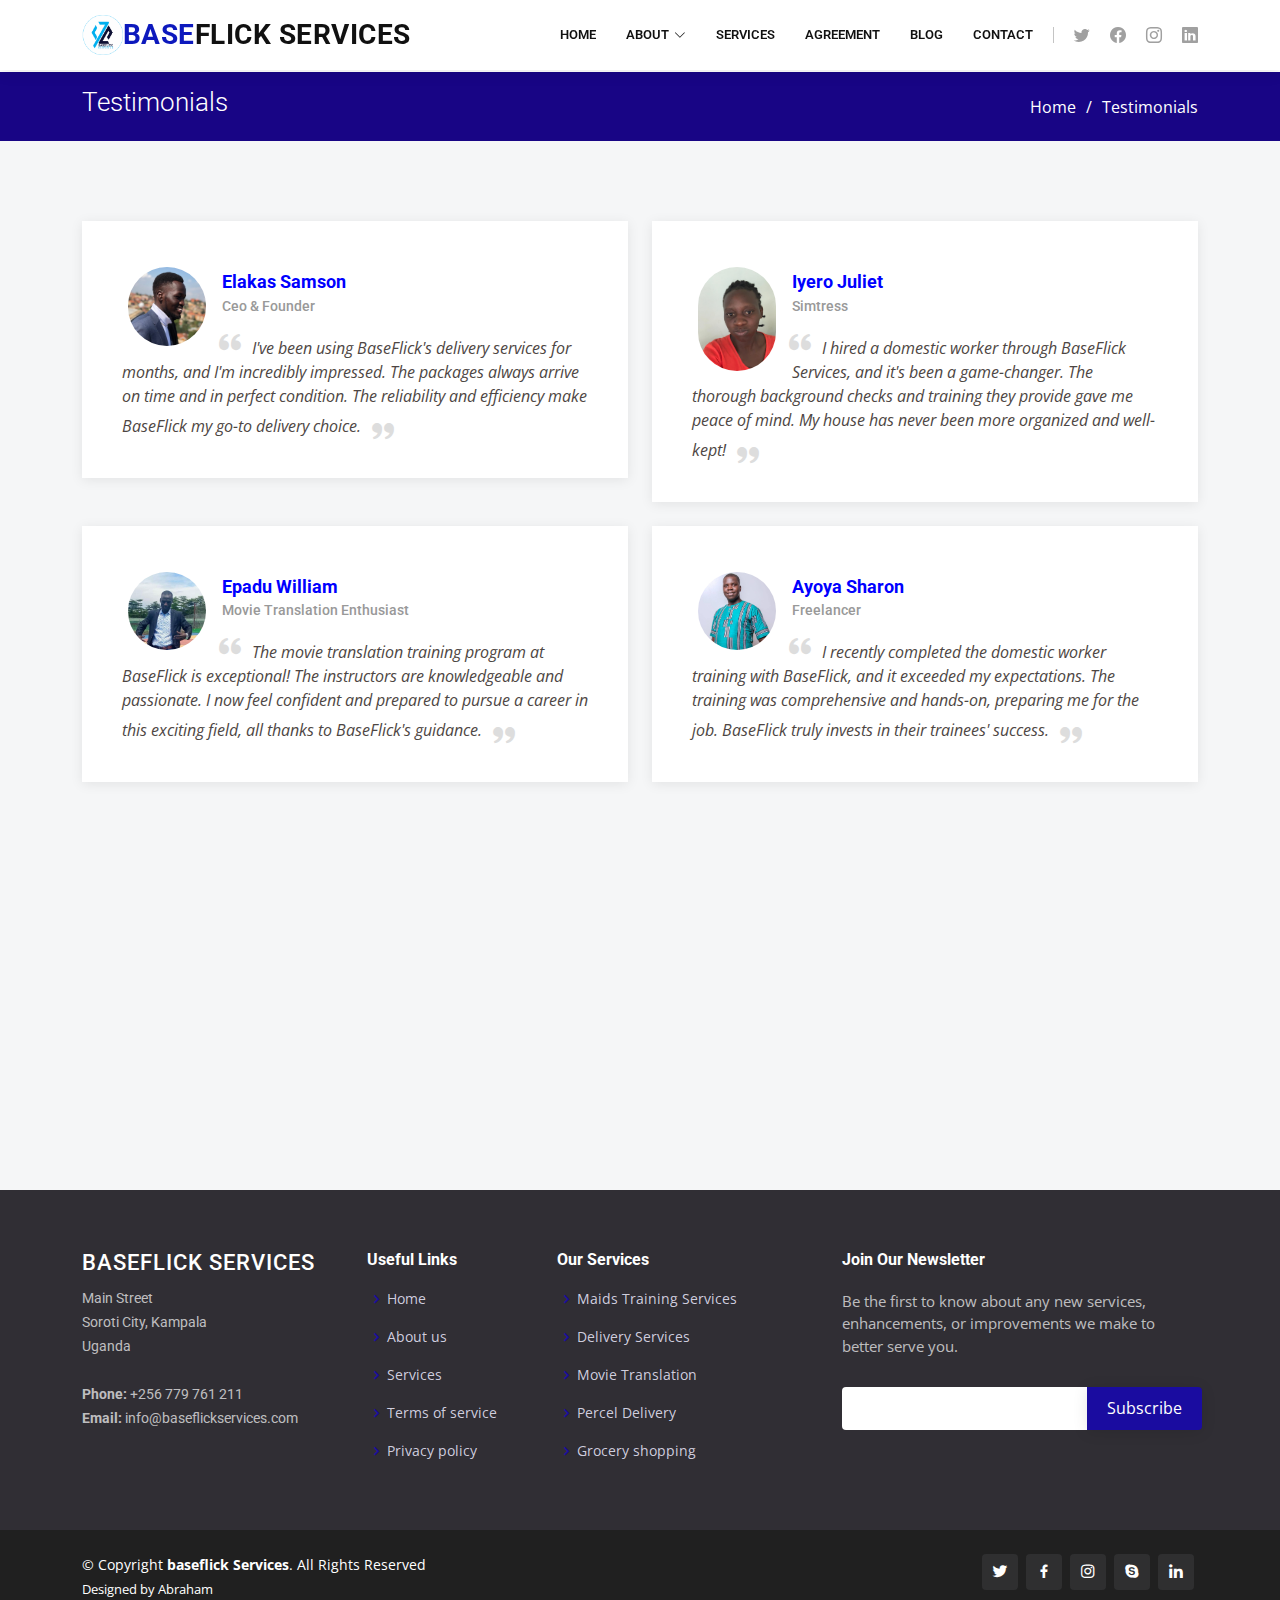
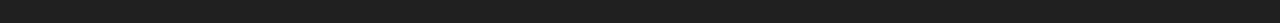
<file: testimonials.html>
<!DOCTYPE html>
<html lang="en">

<head>
  <meta charset="utf-8">
  <meta content="width=device-width, initial-scale=1.0" name="viewport">

  <title>Testimonials - BaseFlick Services</title>
  <meta content="" name="description">
  <meta content="" name="keywords">

  <!-- Favicons -->
  <link href="assets/img/logo.png" rel="icon">
  <link href="assets/img/apple-touch-icon.png" rel="apple-touch-icon">

  <!-- Google Fonts -->
  <link href="https://fonts.googleapis.com/css?family=Open+Sans:300,300i,400,400i,600,600i,700,700i|Roboto:300,300i,400,400i,500,500i,600,600i,700,700i|Poppins:300,300i,400,400i,500,500i,600,600i,700,700i" rel="stylesheet">

  <!-- Vendor CSS Files -->
  <link href="assets/vendor/animate.css/animate.min.css" rel="stylesheet">
  <link href="assets/vendor/aos/aos.css" rel="stylesheet">
  <link href="assets/vendor/bootstrap/css/bootstrap.min.css" rel="stylesheet">
  <link href="assets/vendor/bootstrap-icons/bootstrap-icons.css" rel="stylesheet">
  <link href="assets/vendor/boxicons/css/boxicons.min.css" rel="stylesheet">
  <link href="assets/vendor/glightbox/css/glightbox.min.css" rel="stylesheet">
  <link href="assets/vendor/remixicon/remixicon.css" rel="stylesheet">
  <link href="assets/vendor/swiper/swiper-bundle.min.css" rel="stylesheet">

  <!-- Template Main CSS File -->
  <link href="assets/css/style.css" rel="stylesheet">


</head>

<body>

  <!-- ======= Header ======= -->
  <header id="header" class="fixed-top">
    <div class="container d-flex align-items-center">
      <a href="index.html" class="logo me-auto me-lg-0"><img src="assets/img/logo.png" alt="" class="img-fluid"></a>
      <h1 class="logo me-auto"><a href="index.html"><span>BASE</span>FLICK SERVICES</a></h1>

      <nav id="navbar" class="navbar order-last order-lg-0">
        <ul>
          <li><a href="index.html">Home</a></li>

          <li class="dropdown"><a href="#"><span>About</span> <i class="bi bi-chevron-down"></i></a>
            <ul>
              <li><a href="about.html">About Us</a></li>
              <li><a href="team.html">Team</a></li>
              <li><a href="testimonials.html" class="active">Testimonials</a></li>
              </li>
            </ul>
          </li>

          <li><a href="services.html">Services</a></li>
          <li><a href="agreement.html">Agreement</a></li>
          <li><a href="blog.html">Blog</a></li>
          <li><a href="contact.html">Contact</a></li>

        </ul>
        <i class="bi bi-list mobile-nav-toggle"></i>
      </nav><!-- .navbar -->

      <div class="header-social-links d-flex">
        <a href="#" class="twitter"><i class="bu bi-twitter"></i></a>
        <a href="#" class="facebook"><i class="bu bi-facebook"></i></a>
        <a href="#" class="instagram"><i class="bu bi-instagram"></i></a>
        <a href="#" class="linkedin"><i class="bu bi-linkedin"></i></i></a>
      </div>

    </div>
  </header><!-- End Header -->

  <main id="main">

    <!-- ======= Breadcrumbs ======= -->
    <section id="breadcrumbs" class="breadcrumbs">
      <div class="container">

        <div class="d-flex justify-content-between align-items-center">
          <h2>Testimonials</h2>
          <ol>
            <li><a href="index.html">Home</a></li>
            <li>Testimonials</li>
          </ol>
        </div>

      </div>
    </section><!-- End Breadcrumbs -->

    <!-- ======= Testimonials Section ======= -->
    <section id="testimonials" class="testimonials section-bg">
      <div class="container">

        <div class="row">

          <div class="col-lg-6" data-aos="fade-up">
            <div class="testimonial-item">
              <img src="assets/img/testimonials/CEO.jpg" class="testimonial-img" alt="">
              <h3 style="color: blue;">Elakas Samson</h3>
              <h4>Ceo &amp; Founder</h4>
              <p>
                <i class="bx bxs-quote-alt-left quote-icon-left"></i>
                I've been using BaseFlick's delivery services for months, and I'm incredibly impressed. The packages always arrive on time and in perfect condition. The reliability and efficiency make BaseFlick my go-to delivery choice.
                <i class="bx bxs-quote-alt-right quote-icon-right"></i>
              </p>
            </div>
          </div>

          <div class="col-lg-6" data-aos="fade-up" data-aos-delay="100">
            <div class="testimonial-item mt-4 mt-lg-0">
              <img src="assets/img/testimonials/Simtress.jpg" class="testimonial-img" alt="">
              <h3 style="color: blue;">Iyero Juliet</h3>
              <h4>Simtress</h4>
              <p>
                <i class="bx bxs-quote-alt-left quote-icon-left"></i>
                I hired a domestic worker through BaseFlick Services, and it's been a game-changer. The thorough background checks and training they provide gave me peace of mind. My house has never been more organized and well-kept!
                <i class="bx bxs-quote-alt-right quote-icon-right"></i>
              </p>
            </div>
          </div>

          <div class="col-lg-6" data-aos="fade-up" data-aos-delay="200">
            <div class="testimonial-item mt-4">
              <img src="assets/img/testimonials/egwang.jpg" class="testimonial-img" alt="">
              <h3 style="color: blue;">Epadu William</h3>
              <h4>Movie Translation Enthusiast</h4>
              <p>
                <i class="bx bxs-quote-alt-left quote-icon-left"></i>
                The movie translation training program at BaseFlick is exceptional! The instructors are knowledgeable and passionate. I now feel confident and prepared to pursue a career in this exciting field, all thanks to BaseFlick's guidance.
                <i class="bx bxs-quote-alt-right quote-icon-right"></i>
              </p>
            </div>
          </div>

          <div class="col-lg-6" data-aos="fade-up" data-aos-delay="300">
            <div class="testimonial-item mt-4">
              <img src="assets/img/testimonials/SAMUEL.jpg" class="testimonial-img" alt="">
              <h3 style="color: blue;">Ayoya Sharon</h3>
              <h4>Freelancer</h4>
              <p>
                <i class="bx bxs-quote-alt-left quote-icon-left"></i>
                I recently completed the domestic worker training with BaseFlick, and it exceeded my expectations. The training was comprehensive and hands-on, preparing me for the job. BaseFlick truly invests in their trainees' success.
                <i class="bx bxs-quote-alt-right quote-icon-right"></i>
              </p>
            </div>
          </div>

          <div class="col-lg-6" data-aos="fade-up" data-aos-delay="400">
            <div class="testimonial-item mt-4">
              <img src="assets/img/testimonials/enter.jpg" class="testimonial-img" alt="">
              <h3 style="color: blue;">Olobo Emmanuel</h3>
              <h4>Entrepreneur</h4>
              <p>
                <i class="bx bxs-quote-alt-left quote-icon-left"></i>
                I run a small business and use BaseFlick for all my shipping needs. Their delivery services have helped me maintain a great reputation for on-time deliveries. I highly recommend BaseFlick for any business owner.
                <i class="bx bxs-quote-alt-right quote-icon-right"></i>
              </p>
            </div>
          </div>

          <div class="col-lg-6" data-aos="fade-up" data-aos-delay="500">
            <div class="testimonial-item mt-4">
              <img src="assets/img/testimonials/Iyero.jpg" class="testimonial-img" alt="">
              <h3 style="color: blue;">Okello Egwang</h3>
              <h4>Grateful Language Enthusiast</h4>
              <p>
                <i class="bx bxs-quote-alt-left quote-icon-left"></i>
                I enrolled in BaseFlick's movie translation training program, seeking to broaden my language skills and passion for cinema. The training was exceptional, delving into the intricacies of movie translation. Now, I'm confidently translating movies and contributing to a field I'm truly passionate about. Thank you, BaseFlick, for this amazing opportunity.
                <i class="bx bxs-quote-alt-right quote-icon-right"></i>
              </p>
            </div>
          </div>

        </div>

      </div>
    </section><!-- End Testimonials Section -->

  </main><!-- End #main -->

  <!-- ======= Footer ======= -->
  <footer id="footer">

    <div class="footer-top">
      <div class="container">
        <div class="row">

          <div class="col-lg-3 col-md-6 footer-contact">
            <h3>BaseFlick Services</h3>
            <p>
              Main Street <br>
              Soroti City, Kampala <br>
              Uganda <br><br>
              <strong>Phone:</strong> +256 779 761 211<br>
              <strong>Email:</strong> info@baseflickservices.com<br>
            </p>
          </div>

          <div class="col-lg-2 col-md-6 footer-links">
            <h4>Useful Links</h4>
            <ul>
              <li><i class="bx bx-chevron-right"></i> <a href="index.html">Home</a></li>
              <li><i class="bx bx-chevron-right"></i> <a href="about.html">About us</a></li>
              <li><i class="bx bx-chevron-right"></i> <a href="services.html">Services</a></li>
              <li><i class="bx bx-chevron-right"></i> <a href="agreement.html">Terms of service</a></li>
              <li><i class="bx bx-chevron-right"></i> <a href="privacy-policy.html">Privacy policy</a></li>
            </ul>
          </div>

          <div class="col-lg-3 col-md-6 footer-links">
            <h4>Our Services</h4>
            <ul>
              <li><i class="bx bx-chevron-right"></i> <a href="services.html">Maids Training Services</a></li>
              <li><i class="bx bx-chevron-right"></i> <a href="services.html">Delivery Services</a></li>
              <li><i class="bx bx-chevron-right"></i> <a href="services.html">Movie Translation</a></li>
              <li><i class="bx bx-chevron-right"></i> <a href="services.html">Percel Delivery</a></li>
              <li><i class="bx bx-chevron-right"></i> <a href="services.html">Grocery shopping</a></li>
            </ul>
          </div>

          <div class="col-lg-4 col-md-6 footer-newsletter">
            <h4>Join Our Newsletter</h4>
            <p>Be the first to know about any new services, enhancements, or improvements we make to better serve you.</p>
            <form action="" method="post">
              <input type="email" name="email"><input type="submit" value="Subscribe">
            </form>
          </div>

        </div>
      </div>
    </div>

    <div class="container d-md-flex py-4">

      <div class="me-md-auto text-center text-md-start">
        <div class="copyright">
          &copy; Copyright <strong><span>baseflick Services</span></strong>. All Rights Reserved
        </div>
        <div class="credits">
          Designed by Abraham
        </div>
      </div>
      <div class="social-links text-center text-md-right pt-3 pt-md-0">
        <a href="#" class="twitter"><i class="bx bxl-twitter"></i></a>
        <a href="#" class="facebook"><i class="bx bxl-facebook"></i></a>
        <a href="#" class="instagram"><i class="bx bxl-instagram"></i></a>
        <a href="#" class="google-plus"><i class="bx bxl-skype"></i></a>
        <a href="#" class="linkedin"><i class="bx bxl-linkedin"></i></a>
      </div>
    </div>
  </footer><!-- End Footer -->

  <a href="#" class="back-to-top d-flex align-items-center justify-content-center"><i class="bi bi-arrow-up-short"></i></a>

  <!-- Vendor JS Files -->
  <script src="assets/vendor/aos/aos.js"></script>
  <script src="assets/vendor/bootstrap/js/bootstrap.bundle.min.js"></script>
  <script src="assets/vendor/glightbox/js/glightbox.min.js"></script>
  <script src="assets/vendor/isotope-layout/isotope.pkgd.min.js"></script>
  <script src="assets/vendor/swiper/swiper-bundle.min.js"></script>
  <script src="assets/vendor/waypoints/noframework.waypoints.js"></script>
  <script src="assets/vendor/php-email-form/validate.js"></script>

  <!-- Template Main JS File -->
  <script src="assets/js/main.js"></script>

</body>

</html>
</file>
<file: assets/css/style.css>
/*--------------------------------------------------------------
# General
--------------------------------------------------------------*/
body {
  font-family: "Open Sans", sans-serif;
  color: #4d4643;
}

a {
  color: #0a0c97;
  text-decoration: none;
}

a:hover {
  color: #1512ce;
  text-decoration: none;
}

h1,
h2,
h3,
h4,
h5,
h6 {
  font-family: "Roboto", 'Times New Roman', Times, serif;
}

.hero h2{
  margin-top: 4rem;
}

/*--------------------------------------------------------------
# Back to top button
--------------------------------------------------------------*/
.back-to-top {
  position: fixed;
  visibility: hidden;
  opacity: 0;
  right: 15px;
  bottom: 15px;
  z-index: 996;
  background: #1e0cc4;
  width: 40px;
  height: 40px;
  border-radius: 4px;
  transition: all 0.4s;
}

.back-to-top i {
  font-size: 28px;
  color: #fff;
  line-height: 0;
}

.back-to-top:hover {
  background: #0a16b9;
  color: #fff;
}

.back-to-top.active {
  visibility: visible;
  opacity: 1;
}

/*--------------------------------------------------------------
# Disable AOS delay on mobile
--------------------------------------------------------------*/
@media screen and (max-width: 768px) {
  [data-aos-delay] {
    transition-delay: 0 !important;
  }
}

/*--------------------------------------------------------------
# Header
--------------------------------------------------------------*/
#header {
  background: #fff;
  transition: all 0.5s;
  z-index: 997;
  padding: 15px 0;
  box-shadow: 0px 2px 15px rgba(0, 0, 0, 0.1);
}

#header .logo {
  font-size: 28px;
  margin: 0;
  padding: 0;
  line-height: 1;
  font-weight: 700;
  letter-spacing: 0.5px;
  text-transform: uppercase;
}

#header .logo a {
  color: #111;
}

#header .logo a span {
  color: #0d19bd;
}

#header .logo img {
  max-height: 40px;
}

/*--------------------------------------------------------------
# Header Social Links
--------------------------------------------------------------*/
.header-social-links {
  margin-left: 20px;
  border-left: 1px solid #c4c4c4;
}

.header-social-links a {
  color: #a0a0a0;
  display: inline-block;
  line-height: 0px;
  transition: 0.3s;
  padding-left: 20px;
}

.header-social-links a i {
  line-height: 0;
}

.header-social-links a:hover {
  color: #0a1894;
}

@media (max-width: 768px) {
  .header-social-links {
    padding: 0 15px 0 0;
    border-left: 0;
  }
}

/*--------------------------------------------------------------
# Navigation Menu
--------------------------------------------------------------*/
/**
* Desktop Navigation 
*/
.navbar {
  padding: 0;
}

.navbar ul {
  margin: 0;
  padding: 0;
  display: flex;
  list-style: none;
  align-items: center;
}

.navbar li {
  position: relative;
}

.navbar a,
.navbar a:focus {
  display: flex;
  align-items: center;
  justify-content: space-between;
  padding: 10px 0 10px 30px;
  font-family: "Roboto", sans-serif;
  font-size: 13px;
  font-weight: 600;
  color: #111;
  white-space: nowrap;
  text-transform: uppercase;
  transition: 0.3s;
}

.navbar a i,
.navbar a:focus i {
  font-size: 12px;
  line-height: 0;
  margin-left: 5px;
}

.navbar a:hover,
.navbar .active,
.navbar .active:focus,
.navbar li:hover>a {
  color: #080b9c;
}

.navbar .dropdown ul {
  display: block;
  position: absolute;
  left: 14px;
  top: calc(100% + 30px);
  margin: 0;
  padding: 10px 0;
  z-index: 99;
  opacity: 0;
  visibility: hidden;
  background: #fff;
  box-shadow: 0px 0px 30px rgba(127, 137, 161, 0.25);
  transition: 0.3s;
  border-top: 2px solid #08059c;
}

.navbar .dropdown ul li {
  min-width: 200px;
}

.navbar .dropdown ul a {
  padding: 10px 20px;
  font-size: 14px;
  font-weight: 500;
  text-transform: none;
  color: #111;
}

.navbar .dropdown ul a i {
  font-size: 12px;
}

.navbar .dropdown ul a:hover,
.navbar .dropdown ul .active:hover,
.navbar .dropdown ul li:hover>a {
  color: #0d0ba5;
}

.navbar .dropdown:hover>ul {
  opacity: 1;
  top: 100%;
  visibility: visible;
}

.navbar .dropdown .dropdown ul {
  top: 0;
  left: calc(100% - 30px);
  visibility: hidden;
}

.navbar .dropdown .dropdown:hover>ul {
  opacity: 1;
  top: 0;
  left: 100%;
  visibility: visible;
}

@media (max-width: 1366px) {
  .navbar .dropdown .dropdown ul {
    left: -90%;
  }

  .navbar .dropdown .dropdown:hover>ul {
    left: -100%;
  }
}

/**
* Mobile Navigation 
*/
.mobile-nav-toggle {
  color: #111;
  font-size: 28px;
  cursor: pointer;
  display: none;
  line-height: 0;
  transition: 0.5s;
}

.mobile-nav-toggle.bi-x {
  color: #fff;
}

@media (max-width: 991px) {
  .mobile-nav-toggle {
    display: block;
  }

  .navbar ul {
    display: none;
  }
}

.navbar-mobile {
  position: fixed;
  overflow: hidden;
  top: 0;
  right: 0;
  left: 0;
  bottom: 0;
  background: rgba(0, 0, 0, 0.9);
  transition: 0.3s;
  z-index: 999;
}

.navbar-mobile .mobile-nav-toggle {
  position: absolute;
  top: 15px;
  right: 15px;
}

.navbar-mobile ul {
  display: block;
  position: absolute;
  top: 55px;
  right: 15px;
  bottom: 15px;
  left: 15px;
  padding: 10px 0;
  background-color: #fff;
  overflow-y: auto;
  transition: 0.3s;
}

.navbar-mobile a,
.navbar-mobile a:focus {
  padding: 10px 20px;
  font-size: 15px;
  color: #111;
}

.navbar-mobile a:hover,
.navbar-mobile .active,
.navbar-mobile li:hover>a {
  color: #1409a3;
}

.navbar-mobile .getstarted,
.navbar-mobile .getstarted:focus {
  margin: 15px;
}

.navbar-mobile .dropdown ul {
  position: static;
  display: none;
  margin: 10px 20px;
  padding: 10px 0;
  z-index: 99;
  opacity: 1;
  visibility: visible;
  background: #fff;
  box-shadow: 0px 0px 30px rgba(127, 137, 161, 0.25);
}

.navbar-mobile .dropdown ul li {
  min-width: 200px;
}

.navbar-mobile .dropdown ul a {
  padding: 10px 20px;
}

.navbar-mobile .dropdown ul a i {
  font-size: 12px;
}

.navbar-mobile .dropdown ul a:hover,
.navbar-mobile .dropdown ul .active:hover,
.navbar-mobile .dropdown ul li:hover>a {
  color: #0b16b1;
}

.navbar-mobile .dropdown>.dropdown-active {
  display: block;
}

/*--------------------------------------------------------------
# Hero Section
--------------------------------------------------------------*/
#hero {
  width: 100%;
  height: 100vh;
  background-color: rgba(0, 0, 0, 0.8);
  overflow: hidden;
  position: relative;
}

#hero .carousel,
#hero .carousel-inner,
#hero .carousel-item,
#hero .carousel-item::before {
  background-size: cover;
  background-position: center;
  background-repeat: no-repeat;
  position: absolute;
  top: 0;
  right: 0;
  left: 0;
  bottom: 0;
}

#hero .carousel-container {
  display: flex;
  align-items: flex-end;
  justify-content: center;
  position: absolute;
  bottom: 60px;
  top: 70px;
  left: 55px;
  right: 55px;
}

#hero .carousel-content {
  background: rgba(4, 4, 4, 0.7);
  padding: 20px;
  color: #fff;
  border-top: 5px solid #1b26bd;
}

#hero .carousel-content h2 {
  color: #fff;
  margin-bottom: 20px;
  font-size: 28px;
  font-weight: 700;
}

#hero .btn-get-started {
  font-family: "Roboto", sans-serif;
  font-weight: 500;
  font-size: 14px;
  letter-spacing: 1px;
  display: inline-block;
  padding: 12px 32px;
  border-radius: 4px;
  transition: 0.5s;
  line-height: 1;
  margin: 10px;
  color: #fff;
  animation-delay: 0.8s;
  border: 2px solid #230ca8;
}

#hero .btn-get-started:hover {
  background: #2615bb;
  color: #fff;
  text-decoration: none;
}

#hero .carousel-inner .carousel-item {
  transition-property: opacity;
  background-position: center top;
}

#hero .carousel-inner .carousel-item,
#hero .carousel-inner .active.carousel-item-start,
#hero .carousel-inner .active.carousel-item-end {
  opacity: 0;
}

#hero .carousel-inner .active,
#hero .carousel-inner .carousel-item-next.carousel-item-start,
#hero .carousel-inner .carousel-item-prev.carousel-item-end {
  opacity: 1;
  transition: 0.5s;
}

#hero .carousel-inner .carousel-item-next,
#hero .carousel-inner .carousel-item-prev,
#hero .carousel-inner .active.carousel-item-start,
#hero .carousel-inner .active.carousel-item-end {
  left: 0;
  transform: translate3d(0, 0, 0);
}

#hero .carousel-control-next-icon,
#hero .carousel-control-prev-icon {
  background: none;
  font-size: 30px;
  line-height: 0;
  width: auto;
  height: auto;
  background: rgba(255, 255, 255, 0.4);
  border-radius: 50px;
  transition: 0.3s;
  color: rgba(255, 255, 255, 0.6);
  width: 54px;
  height: 54px;
  display: flex;
  align-items: center;
  justify-content: center;
}

#hero .carousel-control-next-icon:hover,
#hero .carousel-control-prev-icon:hover {
  background: rgba(255, 255, 255, 0.6);
  color: rgba(255, 255, 255, 0.8);
}

#hero .carousel-indicators li {
  list-style-type: none;
  cursor: pointer;
  background: #fff;
  overflow: hidden;
  border: 0;
  width: 12px;
  height: 12px;
  border-radius: 50px;
  opacity: 0.6;
  transition: 0.3s;
}

#hero .carousel-indicators li.active {
  opacity: 1;
  background: #2419c7;
}

@media (min-width: 1024px) {
  #hero .carousel-content {
    width: 60%;
  }

  #hero .carousel-control-prev,
  #hero .carousel-control-next {
    width: 5%;
  }
}

@media (max-width: 992px) {
  #hero .carousel-container {
    top: 58px;
  }

  #hero .carousel-content h2 {
    margin-bottom: 15px;
    font-size: 22px;
  }

  #hero .carousel-content p {
    font-size: 15px;
  }
}

@media (max-height: 500px) {
  #hero {
    height: 120vh;
  }
}

/*--------------------------------------------------------------
# Sections General
--------------------------------------------------------------*/
section {
  padding: 60px 0;
  overflow: hidden;
}

.section-bg {
  background-color: #f7f7f7;
}

.section-title {
  text-align: center;
  padding-bottom: 30px;
}

.section-title h2 {
  font-size: 32px;
  font-weight: bold;
  text-transform: uppercase;
  margin-bottom: 20px;
  padding-bottom: 20px;
  position: relative;
}

.section-title h2::after {
  content: "";
  position: absolute;
  display: block;
  width: 50px;
  height: 3px;
  background: #1613b3;
  bottom: 0;
  left: calc(50% - 25px);
}

.section-title p {
  margin-bottom: 0;
}

/*--------------------------------------------------------------
# Breadcrumbs
--------------------------------------------------------------*/
.breadcrumbs {
  padding: 15px 0;
  background: #180585;
  min-height: 40px;
  margin-top: 72px;
}

.breadcrumbs h2 {
  font-size: 26px;
  font-weight: 300;
  color: #fff;
}

.breadcrumbs ol {
  display: flex;
  flex-wrap: wrap;
  list-style: none;
  padding: 0;
  margin: 0;
  color: #fff;
}

.breadcrumbs ol a {
  color: #fff;
}

.breadcrumbs ol li+li {
  padding-left: 10px;
}

.breadcrumbs ol li+li::before {
  display: inline-block;
  padding-right: 10px;
  color: #fff;
  content: "/";
}

@media (max-width: 991px) {
  .breadcrumbs {
    margin-top: 58px;
  }

  .breadcrumbs .d-flex {
    display: block !important;
  }

  .breadcrumbs ol {
    display: block;
  }

  .breadcrumbs ol li {
    display: inline-block;
  }
}
/*--------------------------------------------------------------
# Clients
--------------------------------------------------------------*/
.clients .clients-wrap {
  border-top: 1px solid #ececec;
  border-left: 1px solid #ececec;
}

.clients .client-logo {
  padding: 20px;
  display: flex;
  justify-content: center;
  align-items: center;
  border-right: 1px solid #ececec;
  border-bottom: 1px solid #ececec;
  overflow: hidden;
  background: #fff;
  height: 100px;
}

.clients .client-logo img {
  transition: all 0.3s ease-in-out;
  height: 36px;
  filter: grayscale(100%);
}

.clients .client-logo:hover img {
  filter: none;
  transform: scale(1.1);
}

/*--------------------------------------------------------------
# About Us
--------------------------------------------------------------*/
.about-us .content h2 {
  font-weight: 700;
  font-size: 42px;
  line-height: 60px;
  margin-bottom: 20px;
  text-transform: uppercase;
}

.about-us .content h3 {
  font-weight: 500;
  line-height: 32px;
  font-size: 24px;
}

.about-us .content ul {
  list-style: none;
  padding: 0;
}

.about-us .content ul li {
  padding: 10px 0 0 28px;
  position: relative;
}

.about-us .content ul i {
  left: 0;
  top: 7px;
  position: absolute;
  font-size: 20px;
  color: #1a1dc7;
}

.about-us .content p:last-child {
  margin-bottom: 0;
}

/*--------------------------------------------------------------
# Our Team Section
--------------------------------------------------------------*/
.team .member {
  position: relative;
}

.team .member .member-img {
  margin: 0 80px;
  border-radius: 50%;
  overflow: hidden;
  position: relative;
}

@media (max-width: 1024px) {
  .team .member .member-img {
    margin: 0 60px;
  }
}

.team .member .member-img img {
  position: relative;
  z-index: 1;
}

.team .member .member-img .social {
  position: absolute;
  inset: 0;
  background-color: rgba(0, 0, 0, 0.6);
  display: flex;
  justify-content: center;
  align-items: center;
  z-index: 2;
  padding-bottom: 20px;
  transition: 0.3s;
  visibility: hidden;
  opacity: 0;
}

.team .member .member-img .social a {
  transition: 0.3s;
  color: #fff;
  font-size: 20px;
  margin: 0 8px;
}

.team .member .member-img .social a:hover {
  color: var(--color-primary);
}

.team .member .member-info {
  margin-top: 30px;
}

.team .member .member-info h4 {
  font-weight: 700;
  margin-bottom: 6px;
  font-size: 18px;
  color: var(--color-secondary);
}

.team .member .member-info span {
  font-style: italic;
  display: block;
  font-size: 15px;
  color: #838893;
  margin-bottom: 10px;
}

.team .member .member-info p {
  margin-bottom: 0;
  font-size: 14px;
}

.team .member:hover .member-img .social {
  padding-bottom: 0;
  visibility: visible;
  opacity: 1;
}

/*--------------------------------------------------------------
# Our Skills
--------------------------------------------------------------*/
.skills .progress {
  height: 60px;
  display: block;
  background: none;
  border-radius: 0;
}

.skills .progress .skill {
  padding: 0;
  margin: 0 0 6px 0;
  text-transform: uppercase;
  display: block;
  font-weight: 600;
  font-family: "Poppins", sans-serif;
  color: #111;
}

.skills .progress .skill .val {
  float: right;
  font-style: normal;
}

.skills .progress-bar-wrap {
  background: #e7e7e7;
}

.skills .progress-bar {
  width: 1px;
  height: 10px;
  transition: 0.9s;
  background-color: #1b33bd;
}

/*--------------------------------------------------------------
# Features
--------------------------------------------------------------*/
.features .icon-box {
  display: flex;
  align-items: center;
  padding: 20px;
  background: #fff;
  box-shadow: 0px 2px 15px rgba(0, 0, 0, 0.1);
  transition: ease-in-out 0.3s;
}

.features .icon-box i {
  font-size: 32px;
  padding-right: 10px;
  line-height: 1;
}

.features .icon-box h3 {
  font-weight: 700;
  margin: 0;
  padding: 0;
  line-height: 1;
  font-size: 16px;
}

.features .icon-box h3 a {
  color: #111;
  transition: ease-in-out 0.3s;
}

.features .icon-box h3 a:hover {
  color: #1e1bbd;
}

/*--------------------------------------------------------------
# Pricing
--------------------------------------------------------------*/
.pricing .box {
  padding: 20px;
  background: #fff;
  text-align: center;
  box-shadow: 0px 0px 4px rgba(0, 0, 0, 0.12);
  border-radius: 5px;
  position: relative;
  overflow: hidden;
}

.pricing h3 {
  font-weight: 400;
  margin: -20px -20px 20px -20px;
  padding: 20px 15px;
  font-size: 16px;
  font-weight: 600;
  color: #847872;
  background: #f8f8f8;
}

.pricing h4 {
  font-size: 36px;
  color: #261bbd;
  font-weight: 600;
  font-family: "Poppins", sans-serif;
  margin-bottom: 20px;
}

.pricing h4 sup {
  font-size: 20px;
  top: -15px;
  left: -3px;
}

.pricing h4 span {
  color: #bababa;
  font-size: 16px;
  font-weight: 300;
}

.pricing ul {
  padding: 0;
  list-style: none;
  color: #4d4643;
  text-align: center;
  line-height: 20px;
  font-size: 14px;
}

.pricing ul li {
  padding-bottom: 16px;
}

.pricing ul i {
  color: #2014c4;
  font-size: 18px;
  padding-right: 4px;
}

.pricing ul .na {
  color: #ccc;
  text-decoration: line-through;
}

.pricing .btn-wrap {
  margin: 20px -20px -20px -20px;
  padding: 20px 15px;
  background: #f8f8f8;
  text-align: center;
}

.pricing .btn-buy {
  background: #12098d;
  display: inline-block;
  padding: 8px 35px 10px 35px;
  border-radius: 4px;
  color: #fff;
  transition: none;
  font-size: 14px;
  font-weight: 400;
  font-family: "Roboto", sans-serif;
  font-weight: 600;
  transition: 0.3s;
}

.pricing .btn-buy:hover {
  background: #1925d3;
}

.pricing .featured h3 {
  color: #fff;
  background: #1013bd;
}

.pricing .advanced {
  width: 200px;
  position: absolute;
  top: 18px;
  right: -68px;
  transform: rotate(45deg);
  z-index: 1;
  font-size: 14px;
  padding: 1px 0 3px 0;
  background: #2318c4;
  color: #fff;
}

/*--------------------------------------------------------------
# Frequently Asked Questions
--------------------------------------------------------------*/
.faq .faq-list {
  padding: 0 100px;
}

.faq .faq-list ul {
  padding: 0;
  list-style: none;
}

.faq .faq-list li+li {
  margin-top: 15px;
}

.faq .faq-list li {
  padding: 20px;
  background: #fff;
  border-radius: 4px;
  position: relative;
}

.faq .faq-list a {
  display: block;
  position: relative;
  font-family: "Poppins", sans-serif;
  font-size: 16px;
  line-height: 24px;
  font-weight: 500;
  padding: 0 30px;
  outline: none;
  cursor: pointer;
}

.faq .faq-list .icon-help {
  font-size: 24px;
  position: absolute;
  right: 0;
  left: 20px;
  color: lightgray;
}

.faq .faq-list .icon-show,
.faq .faq-list .icon-close {
  font-size: 24px;
  position: absolute;
  right: 0;
  top: 0;
}

.faq .faq-list p {
  margin-bottom: 0;
  padding: 10px 0 0 0;
}

.faq .faq-list .icon-show {
  display: none;
}

.faq .faq-list a.collapsed {
  color: #343a40;
  transition: 0.3s;
}

.faq .faq-list a.collapsed:hover {
  color: #1d11c4;
}

.faq .faq-list a.collapsed .icon-show {
  display: inline-block;
}

.faq .faq-list a.collapsed .icon-close {
  display: none;
}

@media (max-width: 1200px) {
  .faq .faq-list {
    padding: 0;
  }
}

/*--------------------------------------------------------------
# Testimonials
--------------------------------------------------------------*/
.testimonials .testimonials-carousel,
.testimonials .testimonials-slider {
  overflow: hidden;
}

.testimonials .testimonial-item {
  box-sizing: content-box;
  padding: 40px;
  box-shadow: 0px 2px 12px rgba(0, 0, 0, 0.08);
  position: relative;
  background: #fff;
}

.testimonials .testimonial-item .testimonial-img {
  width: 90px;
  border-radius: 50px;
  border: 6px solid #fff;
  float: left;
  margin: 0 10px 0 0;
}

.testimonials .testimonial-item h3 {
  font-size: 18px;
  font-weight: bold;
  margin: 10px 0 5px 0;
  color: #111;
}

.testimonials .testimonial-item h4 {
  font-size: 14px;
  color: #999;
  margin: 0;
}

.testimonials .testimonial-item .quote-icon-left,
.testimonials .testimonial-item .quote-icon-right {
  color: #dddddd;
  font-size: 26px;
}

.testimonials .testimonial-item .quote-icon-left {
  display: inline-block;
  left: -5px;
  position: relative;
}

.testimonials .testimonial-item .quote-icon-right {
  display: inline-block;
  right: -5px;
  position: relative;
  top: 10px;
}

.testimonials .testimonial-item p {
  font-style: italic;
  margin: 15px 0 0 0;
  padding: 0;
}

/*--------------------------------------------------------------
# Contact
--------------------------------------------------------------*/
.contact .info-wrap {
  box-shadow: 0px 2px 15px rgba(0, 0, 0, 0.1);
  padding: 30px;
}

.contact .info {
  background: #fff;
}

.contact .info i {
  font-size: 20px;
  color: #1a0ca0;
  float: left;
  width: 44px;
  height: 44px;
  border: 1px solid #1a0ca0;
  display: flex;
  justify-content: center;
  align-items: center;
  border-radius: 50px;
  transition: all 0.3s;
}

.contact .info h4 {
  padding: 0 0 0 60px;
  font-size: 22px;
  font-weight: 600;
  margin-bottom: 5px;
  color: #111;
}

.contact .info p {
  padding: 0 0 0 60px;
  margin-bottom: 0;
  font-size: 14px;
  color: #444444;
}

.contact .info:hover i {
  background: #1a0ca0;
  color: #fff;
}

.contact .php-email-form {
  width: 100%;
  box-shadow: 0 0 24px 0 rgba(0, 0, 0, 0.12);
  padding: 30px;
  background: #fff;
}

.contact .php-email-form .form-group {
  padding-bottom: 8px;
}

.contact .php-email-form .error-message {
  display: none;
  color: #fff;
  background: #ed3c0d;
  text-align: left;
  padding: 15px;
  font-weight: 600;
}

.contact .php-email-form .error-message br+br {
  margin-top: 25px;
}

.contact .php-email-form .sent-message {
  display: none;
  color: #fff;
  background: #1a0ca0;
  text-align: center;
  padding: 15px;
  font-weight: 600;
}

.contact .php-email-form .loading {
  display: none;
  background: #fff;
  text-align: center;
  padding: 15px;
}

.contact .php-email-form .loading:before {
  content: "";
  display: inline-block;
  border-radius: 50%;
  width: 24px;
  height: 24px;
  margin: 0 10px -6px 0;
  border: 3px solid #1a0ca0;
  border-top-color: #eee;
  animation: animate-loading 1s linear infinite;
}

.contact .php-email-form input,
.contact .php-email-form textarea {
  border-radius: 0;
  box-shadow: none;
  font-size: 14px;
  border-radius: 4px;
}

.contact .php-email-form input:focus,
.contact .php-email-form textarea:focus {
  border-color: #1a0ca0;
}

.contact .php-email-form input {
  height: 44px;
}

.contact .php-email-form textarea {
  padding: 10px 12px;
}

.contact .php-email-form button[type=submit] {
  background: #1a0ca0;
  border: 0;
  padding: 10px 24px;
  color: #fff;
  transition: 0.4s;
  border-radius: 4px;
}

.contact .php-email-form button[type=submit]:hover {
  background: #1a0ca0;
}

@keyframes animate-loading {
  0% {
    transform: rotate(0deg);
  }

  100% {
    transform: rotate(360deg);
  }
}

/*--------------------------------------------------------------
# Blog
--------------------------------------------------------------*/
.blog {
  padding: 40px 0 20px 0;
}

.blog .entry {
  padding: 30px;
  margin-bottom: 60px;
  box-shadow: 0 4px 16px rgba(0, 0, 0, 0.1);
}

.blog .entry .entry-img {
  max-height: 440px;
  margin: -30px -30px 20px -30px;
  overflow: hidden;
}

.blog .entry .entry-title {
  font-size: 28px;
  font-weight: bold;
  padding: 0;
  margin: 0 0 20px 0;
}

.blog .entry .entry-title a {
  color: #111;
  transition: 0.3s;
}

.blog .entry .entry-title a:hover {
  color: #1a0ca0;
}

.blog .entry .entry-meta {
  margin-bottom: 15px;
  color: #777777;
}

.blog .entry .entry-meta ul {
  display: flex;
  flex-wrap: wrap;
  list-style: none;
  align-items: center;
  padding: 0;
  margin: 0;
}

.blog .entry .entry-meta ul li+li {
  padding-left: 20px;
}

.blog .entry .entry-meta i {
  font-size: 16px;
  margin-right: 8px;
  line-height: 0;
}

.blog .entry .entry-meta a {
  color: #847872;
  font-size: 14px;
  display: inline-block;
  line-height: 1;
}

.blog .entry .entry-content p {
  line-height: 24px;
}

.blog .entry .entry-content .read-more {
  -moz-text-align-last: right;
  text-align-last: right;
}

.blog .entry .entry-content .read-more a {
  display: inline-block;
  background: #1a0ca0;
  color: #fff;
  padding: 6px 20px;
  transition: 0.3s;
  font-size: 14px;
  border-radius: 4px;
}

.blog .entry .entry-content .read-more a:hover {
  background: #1a0ca0;
}

.blog .entry .entry-content h3 {
  font-size: 22px;
  margin-top: 30px;
  font-weight: bold;
}

.blog .entry .entry-content blockquote {
  overflow: hidden;
  background-color: #fafafa;
  padding: 60px;
  position: relative;
  text-align: center;
  margin: 20px 0;
}

.blog .entry .entry-content blockquote p {
  color: #4d4643;
  line-height: 1.6;
  margin-bottom: 0;
  font-style: italic;
  font-weight: 500;
  font-size: 22px;
}

.blog .entry .entry-content blockquote::after {
  content: "";
  position: absolute;
  left: 0;
  top: 0;
  bottom: 0;
  width: 3px;
  background-color: #111;
  margin-top: 20px;
  margin-bottom: 20px;
}

.blog .entry .entry-footer {
  padding-top: 10px;
  border-top: 1px solid #e6e6e6;
}

.blog .entry .entry-footer i {
  color: #5e5e5e;
  display: inline;
}

.blog .entry .entry-footer a {
  color: #1e1e1e;
  transition: 0.3s;
}

.blog .entry .entry-footer a:hover {
  color: #1a0ca0;
}

.blog .entry .entry-footer .cats {
  list-style: none;
  display: inline;
  padding: 0 20px 0 0;
  font-size: 14px;
}

.blog .entry .entry-footer .cats li {
  display: inline-block;
}

.blog .entry .entry-footer .tags {
  list-style: none;
  display: inline;
  padding: 0;
  font-size: 14px;
}

.blog .entry .entry-footer .tags li {
  display: inline-block;
}

.blog .entry .entry-footer .tags li+li::before {
  padding-right: 6px;
  color: #6c757d;
  content: ",";
}

.blog .entry .entry-footer .share {
  font-size: 16px;
}

.blog .entry .entry-footer .share i {
  padding-left: 5px;
}

.blog .entry-single {
  margin-bottom: 30px;
}

.blog .blog-author {
  padding: 20px;
  margin-bottom: 30px;
  box-shadow: 0 4px 16px rgba(0, 0, 0, 0.1);
}

.blog .blog-author img {
  width: 120px;
  margin-right: 20px;
}

.blog .blog-author h4 {
  font-weight: 600;
  font-size: 22px;
  margin-bottom: 0px;
  padding: 0;
  color: #111;
}

.blog .blog-author .social-links {
  margin: 0 10px 10px 0;
}

.blog .blog-author .social-links a {
  color: rgba(17, 17, 17, 0.5);
  margin-right: 5px;
}

.blog .blog-author p {
  font-style: italic;
  color: #bfb9b6;
}

.blog .blog-comments {
  margin-bottom: 30px;
}

.blog .blog-comments .comments-count {
  font-weight: bold;
}

.blog .blog-comments .comment {
  margin-top: 30px;
  position: relative;
}

.blog .blog-comments .comment .comment-img {
  margin-right: 14px;
}

.blog .blog-comments .comment .comment-img img {
  width: 60px;
}

.blog .blog-comments .comment h5 {
  font-size: 16px;
  margin-bottom: 2px;
}

.blog .blog-comments .comment h5 a {
  font-weight: bold;
  color: #4d4643;
  transition: 0.3s;
}

.blog .blog-comments .comment h5 a:hover {
  color: #1a0ca0;
}

.blog .blog-comments .comment h5 .reply {
  padding-left: 10px;
  color: #111;
}

.blog .blog-comments .comment h5 .reply i {
  font-size: 20px;
}

.blog .blog-comments .comment time {
  display: block;
  font-size: 14px;
  color: #2b2b2b;
  margin-bottom: 5px;
}

.blog .blog-comments .comment.comment-reply {
  padding-left: 40px;
}

.blog .blog-comments .reply-form {
  margin-top: 30px;
  padding: 30px;
  box-shadow: 0 4px 16px rgba(0, 0, 0, 0.1);
}

.blog .blog-comments .reply-form h4 {
  font-weight: bold;
  font-size: 22px;
}

.blog .blog-comments .reply-form p {
  font-size: 14px;
}

.blog .blog-comments .reply-form input {
  border-radius: 4px;
  padding: 10px 10px;
  font-size: 14px;
}

.blog .blog-comments .reply-form input:focus {
  box-shadow: none;
  border-color: #1a0ca0;
}

.blog .blog-comments .reply-form textarea {
  border-radius: 4px;
  padding: 10px 10px;
  font-size: 14px;
}

.blog .blog-comments .reply-form textarea:focus {
  box-shadow: none;
  border-color: #1a0ca0;
}

.blog .blog-comments .reply-form .form-group {
  margin-bottom: 25px;
}

.blog .blog-comments .reply-form .btn-primary {
  border-radius: 4px;
  padding: 10px 20px;
  border: 0;
  background-color: #111;
}

.blog .blog-comments .reply-form .btn-primary:hover {
  background-color: #1e1e1e;
}

.blog .blog-pagination {
  color: #444444;
}

.blog .blog-pagination ul {
  display: flex;
  padding: 0;
  margin: 0;
  list-style: none;
}

.blog .blog-pagination li {
  margin: 0 5px;
  transition: 0.3s;
}

.blog .blog-pagination li a {
  color: #111;
  padding: 7px 16px;
  display: flex;
  align-items: center;
  justify-content: center;
}

.blog .blog-pagination li.active,
.blog .blog-pagination li:hover {
  background: #1a0ca0;
}

.blog .blog-pagination li.active a,
.blog .blog-pagination li:hover a {
  color: #fff;
}

.blog .sidebar {
  padding: 30px;
  margin: 0 0 60px 20px;
  box-shadow: 0 4px 16px rgba(0, 0, 0, 0.1);
}

.blog .sidebar .sidebar-title {
  font-size: 20px;
  font-weight: 700;
  padding: 0 0 0 0;
  margin: 0 0 15px 0;
  color: #111;
  position: relative;
}

.blog .sidebar .sidebar-item {
  margin-bottom: 30px;
}

.blog .sidebar .search-form form {
  background: #fff;
  border: 1px solid #ddd;
  padding: 3px 10px;
  position: relative;
}

.blog .sidebar .search-form form input[type=text] {
  border: 0;
  padding: 4px;
  border-radius: 4px;
  width: calc(100% - 40px);
}

.blog .sidebar .search-form form button {
  position: absolute;
  top: 0;
  right: 0;
  bottom: 0;
  border: 0;
  background: none;
  font-size: 16px;
  padding: 0 15px;
  margin: -1px;
  background: #1a0ca0;
  color: #fff;
  transition: 0.3s;
  border-radius: 0 4px 4px 0;
  line-height: 0;
}

.blog .sidebar .search-form form button i {
  line-height: 0;
}

.blog .sidebar .search-form form button:hover {
  background: #1a0ca0;
}

.blog .sidebar .categories ul {
  list-style: none;
  padding: 0;
}

.blog .sidebar .categories ul li+li {
  padding-top: 10px;
}

.blog .sidebar .categories ul a {
  color: #111;
  transition: 0.3s;
}

.blog .sidebar .categories ul a:hover {
  color: #1a0ca0;
}

.blog .sidebar .categories ul a span {
  padding-left: 5px;
  color: #b4aca8;
  font-size: 14px;
}

.blog .sidebar .recent-posts .post-item+.post-item {
  margin-top: 15px;
}

.blog .sidebar .recent-posts img {
  width: 80px;
  float: left;
}

.blog .sidebar .recent-posts h4 {
  font-size: 15px;
  margin-left: 95px;
  font-weight: bold;
}

.blog .sidebar .recent-posts h4 a {
  color: #111;
  transition: 0.3s;
}

.blog .sidebar .recent-posts h4 a:hover {
  color: #1a0ca0;
}

.blog .sidebar .recent-posts time {
  display: block;
  margin-left: 95px;
  font-style: italic;
  font-size: 14px;
  color: #b4aca8;
}

.blog .sidebar .tags {
  margin-bottom: -10px;
}

.blog .sidebar .tags ul {
  list-style: none;
  padding: 0;
}

.blog .sidebar .tags ul li {
  display: inline-block;
}

.blog .sidebar .tags ul a {
  color: #515151;
  font-size: 14px;
  padding: 6px 14px;
  margin: 0 6px 8px 0;
  border: 1px solid #c4c4c4;
  display: inline-block;
  transition: 0.3s;
}

.blog .sidebar .tags ul a:hover {
  color: #fff;
  border: 1px solid #1a0ca0;
  background: #1a0ca0;
}

.blog .sidebar .tags ul a span {
  padding-left: 5px;
  color: #aaaaaa;
  font-size: 14px;
}

/*--------------------------------------------------------------
# Footer
--------------------------------------------------------------*/
#footer {
  color: #fff;
  font-size: 14px;
  background: #202020;
}

#footer .footer-top {
  padding: 60px 0 30px 0;
  background: #312f35f5;
}

#footer .footer-top .footer-contact {
  margin-bottom: 30px;
}

#footer .footer-top .footer-contact h3 {
  font-size: 22px;
  margin: 0 0 10px 0;
  padding: 2px 0 2px 0;
  line-height: 1;
  font-weight: 500;
  letter-spacing: 1px;
  text-transform: uppercase;
  color: #fff;
}

#footer .footer-top .footer-contact p {
  font-size: 14px;
  line-height: 24px;
  margin-bottom: 0;
  font-family: "Roboto", sans-serif;
  color: rgba(255, 255, 255, 0.7);
}

#footer .footer-top h4 {
  font-size: 16px;
  font-weight: bold;
  color: #fff;
  position: relative;
  padding-bottom: 12px;
}

#footer .footer-top .footer-links {
  margin-bottom: 30px;
}

#footer .footer-top .footer-links ul {
  list-style: none;
  padding: 0;
  margin: 0;
}

#footer .footer-top .footer-links ul i {
  padding-right: 2px;
  color: #1a0ca0;
  font-size: 18px;
  line-height: 1;
}

#footer .footer-top .footer-links ul li {
  padding: 10px 0;
  display: flex;
  align-items: center;
}

#footer .footer-top .footer-links ul li:first-child {
  padding-top: 0;
}

#footer .footer-top .footer-links ul a {
  color: rgba(213, 211, 226, 0.986);
  transition: 0.3s;
  display: inline-block;
  line-height: 1;
}

#footer .footer-top .footer-links ul a:hover {
  text-decoration: none;
  color: #fff;
}

#footer .footer-newsletter {
  font-size: 15px;
  color: rgba(255, 255, 255, 0.7);
}

#footer .footer-newsletter h4 {
  font-size: 16px;
  font-weight: bold;
  color: #fff;
  position: relative;
  padding-bottom: 12px;
}

#footer .footer-newsletter form {
  margin-top: 30px;
  background: #fff;
  padding: 6px 10px;
  position: relative;
  border-radius: 4px 0 0 4px;
  text-align: left;
}

#footer .footer-newsletter form input[type=email] {
  border: 0;
  padding: 4px 8px;
  width: calc(100% - 100px);
}

#footer .footer-newsletter form input[type=submit] {
  position: absolute;
  top: 0;
  right: -4px;
  bottom: 0;
  border: 0;
  background: none;
  font-size: 16px;
  padding: 0 20px;
  background: #1a0ca0;
  color: #fff;
  transition: 0.3s;
  border-radius: 0 4px 4px 0;
  box-shadow: 0px 2px 15px rgba(0, 0, 0, 0.1);
}

#footer .footer-newsletter form input[type=submit]:hover {
  background: #1a0ca0;
}

#footer .credits {
  padding-top: 5px;
  font-size: 13px;
  color: #fff;
}

#footer .social-links a {
  font-size: 18px;
  display: inline-block;
  background: rgba(223, 219, 228, 0.082);
  color: #fff;
  line-height: 1;
  padding: 8px 0;
  margin-right: 4px;
  border-radius: 4px;
  text-align: center;
  width: 36px;
  height: 36px;
  transition: 0.3s;
}

#footer .social-links a:hover {
  background: #1a0ca0;
  color: #2c2a8a;
  text-decoration: none;
}
.feature-icon {
  width: 4rem;
  height: 4rem;
  border-radius: .75rem;
}

.icon-square {
  width: 3rem;
  height: 3rem;
  border-radius: .75rem;
}

.text-shadow-1 { text-shadow: 0 .125rem .25rem rgba(0, 0, 0, .25); }
.text-shadow-2 { text-shadow: 0 .25rem .5rem rgba(0, 0, 0, .25); }
.text-shadow-3 { text-shadow: 0 .5rem 1.5rem rgba(0, 0, 0, .25); }

.card-cover {
  background-repeat: no-repeat;
  background-position: center center;
  background-size: cover;
}

.feature-icon-small {
  width: 3rem;
  height: 3rem;
}
/*--------------------------------------------------------------
# construction
--------------------------------------------------------------*/

/*--------------------------------------------------------------
# Hero Section
--------------------------------------------------------------*/
.hero {
  overflow-x: hidden;
  padding: 0;
}

.hero .carousel {
  width: 100%;
  min-height: 100vh;
  padding: 80px 0;
  margin: 0;
  position: relative;
}

.hero .carousel-item {
  position: absolute;
  inset: 0;
  background-size: cover;
  background-position: center;
  background-repeat: no-repeat;
  overflow: hidden;
  z-index: 1;
  transition-duration: 0.4s;
}

.hero .carousel-item::before {
  content: "";
  background-color: rgba(0, 0, 0, 0.7);
  position: absolute;
  inset: 0;
}

.hero .info {
  position: absolute;
  inset: 0;
  z-index: 2;
}

@media (max-width: 768px) {
  .hero .info {
    padding: 0 50px;
  }
}

.hero .info h2 {
  color: #fff;
  margin-bottom: 30px;
  padding-bottom: 30px;
  font-size: 56px;
  font-weight: 700;
  position: relative;
}

.hero .info h2:after {
  content: "";
  position: absolute;
  display: block;
  width: 80px;
  height: 4px;
  background: var(--color-primary);
  left: 0;
  right: 0;
  bottom: 0;
  margin: auto;
}

@media (max-width: 768px) {
  .hero .info h2 {
    font-size: 36px;
  }
}

.hero .info p {
  color: rgba(255, 255, 255, 0.8);
  font-size: 18px;
}

.hero .info .btn-get-started {
  font-family: var(--font-primary);
  font-weight: 500;
  font-size: 16px;
  letter-spacing: 1px;
  display: inline-block;
  padding: 12px 40px;
  border-radius: 50px;
  transition: 0.5s;
  margin: 10px;
  color: #fff;
  border: 2px solid var(--color-primary);
}

.hero .info .btn-get-started:hover {
  background: var(--color-primary);
}

.hero .carousel-control-prev {
  justify-content: start;
}

@media (min-width: 640px) {
  .hero .carousel-control-prev {
    padding-left: 15px;
  }
}

.hero .carousel-control-next {
  justify-content: end;
}

@media (min-width: 640px) {
  .hero .carousel-control-next {
    padding-right: 15px;
  }
}

.hero .carousel-control-next-icon,
.hero .carousel-control-prev-icon {
  background: none;
  font-size: 26px;
  line-height: 0;
  background: rgba(255, 255, 255, 0.2);
  color: rgba(255, 255, 255, 0.6);
  border-radius: 50px;
  width: 54px;
  height: 54px;
  display: flex;
  align-items: center;
  justify-content: center;
}

.hero .carousel-control-prev,
.hero .carousel-control-next {
  z-index: 3;
  transition: 0.3s;
}

.hero .carousel-control-prev:focus,
.hero .carousel-control-next:focus {
  opacity: 0.5;
}

.hero .carousel-control-prev:hover,
.hero .carousel-control-next:hover {
  opacity: 0.9;
}

/** Base Styles
--------------------------------------------------------------*/
:root {
  --accent-color: #ebfdff;
  --secondary-color: #3a55ce;
  --dark-color: #43477c;
  --grey-color: #f8f8f8;
  --body-text-color: #1c0a85;
  --light-text-color: #3106cc;
  --link-color: #ffffff;
}


/* hero section  */

section#hero {
  background: var(--accent-color);
  margin-top: 30px;
  margin-bottom: 30px;
}

.hero.container {
  margin-top: 30px;
  margin-bottom: 30px;
}

a.icon-link {
  color: var(--body-text-color);
  text-decoration: none;
  display: inline-table;
}

a.icon-link:after {
  content: "";
  display: block;
  border-bottom: 1px solid var(--dark-color);
  width: 100%;
  transition: width 0.2s ease-out;
}

a.icon-link:hover:after {
  width: 20%;
}

/* feature section  */

.feature-paragraph {
  font-size: 26px;
  line-height: 60px;
}

.feature-post {
  background: var(--grey-color);
  border: 1px solid #c1c5db;
}
button
@media only screen and (max-width: 768px) {
  .feature-paragraph {
    font-size: 19px
    line-height: 36px;

  }
}

/* service section  */

.service-post {
  background: var(--grey-color);
}

.service-post:hover {
  background: var(--accent-color);
}

/* artical-post section  */

.artical-post {
  background: var(--grey-color);
}

.artical-post:hover {
  background: var(--accent-color);
}

/* client section  */

.client-section {
  background: var(--grey-color);
  border: 1px solid #e1e1e1;
}

iconify-icon.client-quote-icon {
  color: var(--secondary-color);
  font-size: 31px;
}

.swiper-pagination-bullet-active {
  background: var(--swiper-pagination-color, var(--secondary-color));
}

.swiper-pagination-bullet {
  width: var(--swiper-pagination-bullet-width,
      var(--swiper-pagination-bullet-size, 10px));
  height: var(--swiper-pagination-bullet-height,
      var(--swiper-pagination-bullet-size, 10px));
}

/* action section  */

.action-column1 {
  background: var(--grey-color);
}

.action-column2 {
  background: var(--secondary-color);
}

h1.action-heading {
  color: var(--accent-color);
}

p.action-paragraph {
  color: var(--accent-color);
  font-size: 30px;
}

button.btn.btn-primary.first-button.action-button {
  --bs-btn-color: var(--secondary-color);
  --bs-btn-bg: var(--accent-color);
  --bs-btn-border-color: var(--accent-color);
  --bs-btn-hover-color: var(--accent-color);
  --bs-btn-hover-bg: var(--secondary-color);
  --bs-btn-hover-border-color: var(--accent-color);
}
/* Comment */
.commentorImg {
  width: 50px;
  height: 50px;
  margin-right: 20px;
}

/* styles section  */

.accordion-button:focus {
  border-color: transparent;
  box-shadow: none;
}

.accordion-button:not(.collapsed) {
  background-color: var(--grey-color);
}

.accordion-body {
  color: var(--body-text-color);
}

.nav-tabs .nav-link.active,
.nav-tabs .nav-link:focus,
.nav-tabs .nav-link:hover {
  color: var(--body-text-color);
  background-color: transparent;
  border-color: transparent;
  border-bottom: 2px solid var(--secondary-color);
}

.border-primary {
  border-color: var(--secondary-color) !important;
}

.bg-primary {
  background-color: var(--secondary-color) !important;
}

/*--------------------------------------------------------------
# Constructions Section
--------------------------------------------------------------*/
.constructions .card-item {
  border: 1px solid rgba(82, 86, 94, 0.2);
  background: #fff;
  position: relative;
  border-radius: 0;
}

.constructions .card-item .card-bg {
  min-height: 300px;
  background-size: cover;
  background-position: center;
  background-repeat: no-repeat;
}

.constructions .card-item .card-body {
  padding: 30px;
}

.constructions .card-item h4 {
  font-weight: 700;
  font-size: 20px;
  margin-bottom: 15px;
  color: var(--color-secondary);
}

.constructions .card-item p {
  color: var(--color-secondary);
  margin: 0;
}

/*--------------------------------------------------------------
# Header
--------------------------------------------------------------*/
.header {
  z-index: 997;
  position: absolute;
  padding: 30px 0;
  top: 0;
  left: 0;
  right: 0;
}

.header .logo img {
  max-height: 40px;
  margin-right: 6px;
}

.header .logo h1 {
  font-size: 24px;
  font-weight: 700;
  color: #fff;
  margin-bottom: 0;
  font-family: var(--font-primary);
}

.header .logo h1 span {
  color: var(--color-primary);
}

/*--------------------------------------------------------------
# Sections & Section Header
--------------------------------------------------------------*/
section {
  padding: 80px 0;
  overflow: hidden;
}

.section-bg {
  background-color: #f5f6f7;
}

.section-header {
  text-align: center;
  padding-bottom: 70px;
}

.section-header h2 {
  font-size: 32px;
  font-weight: 700;
  position: relative;
  color: #2e3135;
}

.section-header h2:before,
.section-header h2:after {
  content: "";
  width: 50px;
  height: 2px;
  background: var(--color-primary);
  display: inline-block;
}

.section-header h2:before {
  margin: 0 15px 10px 0;
}

.section-header h2:after {
  margin: 0 0 10px 15px;
}

.section-header p {
  margin: 0 auto 0 auto;
}

@media (min-width: 1199px) {
  .section-header p {
    max-width: 60%;
  }
}
</file>
